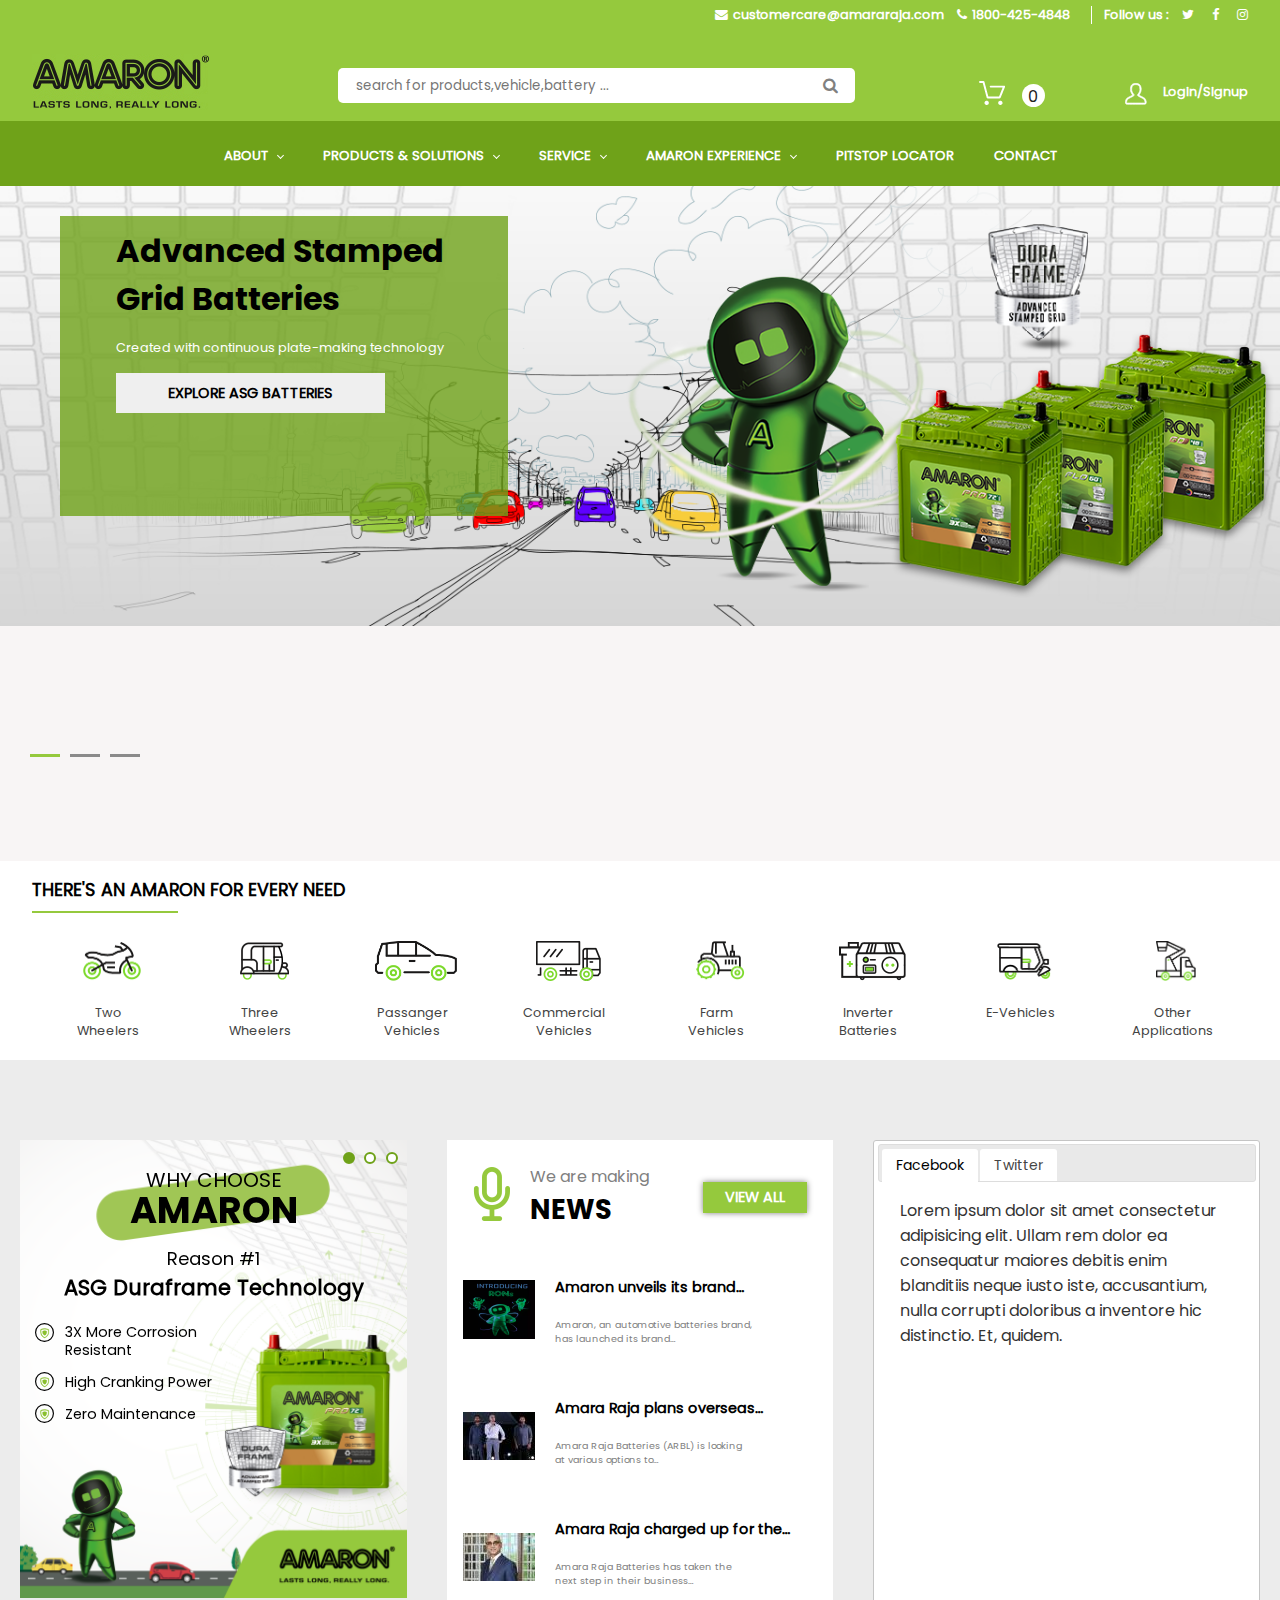
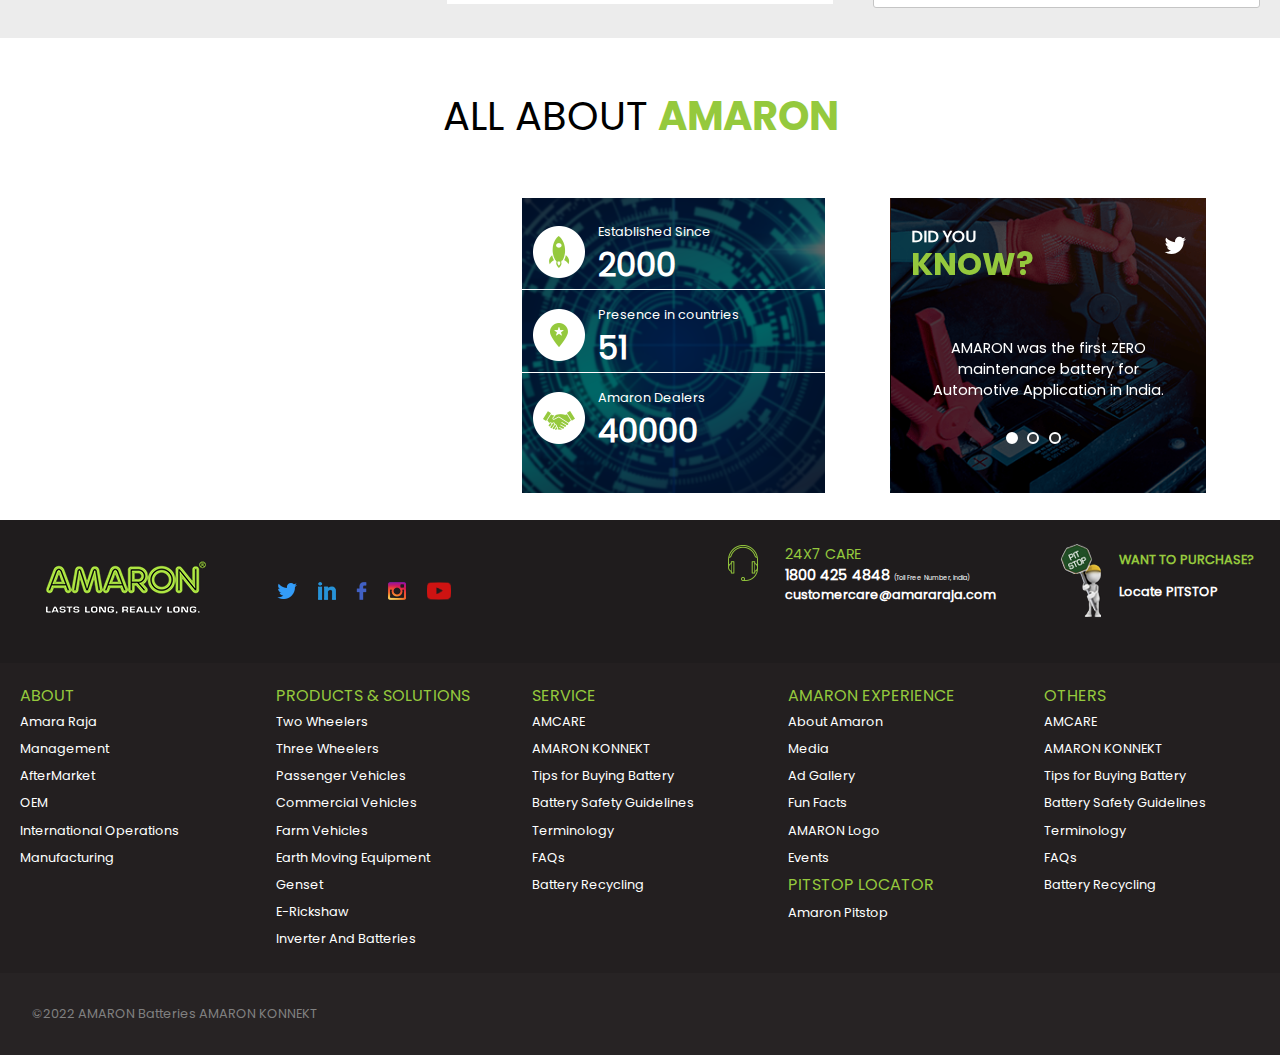
<file: index.html>
<!DOCTYPE html>
<html lang="en">

<head>
  <meta charset="UTF-8" />
  <meta name="viewport" content="width=device-width, initial-scale=1.0" />
  <title>Amaron | Home</title>
  <link rel="icon" type="image/x-icon" href="/images/favicon.ico" />
  <link rel="stylesheet" href="https://cdnjs.cloudflare.com/ajax/libs/font-awesome/4.7.0/css/font-awesome.css"
    integrity="sha512-5A8nwdMOWrSz20fDsjczgUidUBR8liPYU+WymTZP1lmY9G6Oc7HlZv156XqnsgNUzTyMefFTcsFH/tnJE/+xBg=="
    crossorigin="anonymous" referrerpolicy="no-referrer" />
  <link rel="stylesheet" href="./js/jquery-ui/jquery-ui.min.css">
  <link rel="stylesheet" href="./js/owl-carousel/assets/owl.carousel.min.css" />
  <link rel="stylesheet" href="./css/main.css" />
</head>

<body>
  <main>
    <!-- Header -->
    <section class="head-section">
      <header>
        <!-- tel & social -->
        <section class="header-icon m-none">
          <ul class="info r-float">
            <li>
              <i class="fa fa-envelope" aria-hidden="true"></i><a href="">customercare@amararaja.com</a>
            </li>
            <li class="tel-icon">
              <i class="fa fa-phone" aria-hidden="true"></i><a href="">1800-425-4848</a>
            </li>
            <li>Follow us :</li>
            <li><i class="fa fa-twitter" aria-hidden="true"></i></li>
            <li><i class="fa fa-facebook" aria-hidden="true"></i></li>
            <li><i class="fa fa-instagram" aria-hidden="true"></i></li>
          </ul>
        </section>
        <!-- Logo & Input -->
        <button class="fa fa-bars hamburger d-none m-show"></button>
        <section class="hamburger-menu d-none m-show">
          <button class="hamburger-close-btn">&Cross;</button>
          <section class="hamburger-login">
           <section class="hamburger-login-icon"> <img src="./images/user.png" alt=""></section>
            <section class="hamburger-login-text"><p>Hello, <span>Login/SignIn</span></p></section>
          </section>
          <section class="hamburger-accordian-container">
            <section id="ham-accordion">
              <h3 class="hamburger-text">ABOUT</h3>
              <div>
                <ul class="hamburger-accordion-list">
                  <li><a href="">Amara Raja</a></li>
                  <li><a href="">Management</a></li>
                  <li><a href="">AfterMarket</a></li>
                  <li><a href="">OEM</a></li>
                  <li><a href="">International Operations</a></li>
                  <li><a href="">Manufacturing</a></li>
                </ul>
              </div>
              <h3 class="hamburger-text">PRODUCTS & SOLUTIONS</h3>
              <div>
                <ul class="hamburger-accordion-list">
                  <li><a href="">Two Wheelers</a></li>
                    <li><a href="">Three Wheelers</a></li>
                    <li><a href="">Passenger Vehicles</a></li>
                    <li><a href="">Commercial Vehicles</a></li>
                    <li><a href="">Farm Vehicles</a></li>
                    <li><a href="">Earth Moving Equipment</a></li>
                    <li><a href="">Genset</a></li>
                    <li><a href="">E-Rickshaw</a></li>
                    <li><a href="">Inverter And Batteries</a></li>
                </ul>
              </div>
              <h3 class="hamburger-text">SERVICE</h3>
              <div>
                <ul class="hamburger-accordion-list">
                  <li><a href="">AMCARE</a></li>
                  <li><a href="">AMARON KONNEKT</a></li>
                  <li><a href="">Tips for Buying Battery</a></li>
                  <li><a href="">Battery Safety Guidelines</a></li>
                  <li><a href="">Terminology</a></li>
                  <li><a href="">FAQs</a></li>
                  <li><a href="">Battery Recycling</a></li>
                </ul>
              </div>
              <h3 class="hamburger-text">AMARON EXPERIENCE</h3>
              <div>
                <ul class="hamburger-accordion-list">
                  <li><a href="">About Amaron</a></li>
                  <li><a href="">Media</a></li>
                  <li><a href="">Ad Gallery</a></li>
                  <li><a href="">Fun Facts</a></li>
                  <li><a href="">AMARON Logo</a></li>
                  <li><a href="">Events</a></li>
                  <li><a href="">PITSTOP LOCATOR</a></li>
                  <li><a href="">Amaron Pitstop</a></li>
                </ul>
              </div>
              <h3 class="hamburger-text">PITSTOP LOCATOR</h3>
              <div>
                <ul class="hamburger-accordion-list">
                  <li><a href="">Amaron Pitstop</a></li>
                </ul>
              </div>
              <h3 class="hamburger-text">OTHERS</h3>
              <div>
                <ul class="hamburger-accordion-list">
                  <li><a href="">AMCARE</a></li>
                  <li><a href="">AMARON KONNEKT</a></li>
                  <li><a href="">Tips for Buying Battery</a></li>
                  <li><a href="">Battery Safety Guidelines</a></li>
                  <li><a href="">Terminology</a></li>
                  <li><a href="">FAQs</a></li>
                  <li><a href="">Battery Recycling</a></li>
                </ul>
              </div>
            </section>
          </section>
         
        </section>

        <section class="amaron-header clear-float">
          <img class="amron-image" src="./images/Amaron_Logo_0.jpg" alt="" />

          <section class="search-input m-none">
            <input class="amaron-input" type="text" placeholder="search for products,vehicle,battery ..." />
            <i class="fa fa-search"></i>
          </section>
          
          <!-- cart -->
          <section class="cart-content">
            <img class="cart" src="./images/cart.png" alt="" />
            <span class="cart-circle m-none">0</span>
          </section>
         

          <!-- login/signup -->
          <section class="login m-none">
            <img src="./images/user.png" alt="" />
            <a href="">Login/Signup</a>
          </section>
        </section>
         <!-- mobile-input -->
         <section class="search-input m-show d-none">
          <input class="amaron-input" type="text" placeholder="search for products,vehicle,battery ..." />
          <i class="fa fa-search"></i>
        </section>
        <!-- Nav -->
        <section class="navigation clear-float m-none">
          <ul class="underline-effect">
            <li class="drop-down">
              ABOUT <i class="arrow down"></i>
              <ul class="sub-menu">
                <li><a href="">Amara Raja</a></li>
                <li><a href="">Amara Raja Batteries Ltd</a></li>
                <li><a href="">Management</a></li>
                <li><a href="">AfterMarket</a></li>
                <li><a href="">OEM</a></li>
                <li><a href="">International Operations</a></li>
                <li><a href="">Manufacturing</a></li>
              </ul>
            </li>
            <li class="drop-down">
              PRODUCTS & SOLUTIONS <i class="arrow down"> </i>
              <ul class="sub-menu">
                <li><a href="">Two Wheelers</a></li>
                <li><a href="">Three Wheelers</a></li>
                <li><a href="">Passenger Vehicles</a></li>
                <li><a href="">Commercial Vehicles</a></li>
                <li><a href="">Farm Vehicles</a></li>
                <li><a href="">Earth Moving Equipment</a></li>
                <li><a href="">Genset</a></li>
                <li><a href="">Inverter And Batteries</a></li>
                <li><a href="">E-Rickshaw</a></li>
                <li><a href="">Choose Your Battery</a></li>
              </ul>
            </li>
            <li class="drop-down">
              SERVICE <i class="arrow down"></i>
              <ul class="sub-menu">
                <li><a href="">AMCARE</a></li>
                <li><a href="">AMARON KONNEKT</a></li>
                <li><a href="">Tips for Buying Battery</a></li>
                <li><a href="">Battery Safety Guidelines</a></li>
                <li><a href="">Terminology</a></li>
                <li><a href="">FAQs</a></li>
                <li><a href="">Battery Recycling</a></li>
              </ul>
            </li>
            <li class="drop-down">
              AMARON EXPERIENCE <i class="arrow down"></i>
              <ul class="sub-menu">
                <li><a href="">About Amaron</a></li>
                <li><a href="">Media</a></li>
                <li><a href="">Ad Gallery</a></li>
                <li><a href="">Fun Facts</a></li>
                <li><a href="">AMARON Logo</a></li>
                <li><a href="">Events</a></li>
                <li><a href="">Blogs</a></li>
              </ul>
            </li>
            <li>PITSTOP LOCATOR</li>
            <li><a href="./contact.html">CONTACT</a></li>
          </ul>
        </section>
      </header>
    </section>

    <!-- Banner-Carousel -->
    <section class="amaron-banner">
      <section class="owl-carousel amaron-carousel">
        <section class="banner-image-container">
          <p class="text-heading d-none m-show">Advanced Stamped Grid Batteries</p>
          <button class="banner-button d-none m-show">EXPLORE ASG BATTERIES</button>
          <img src="./images/1366x470pix_3_new_0.png" alt="" />
          <section class="banner-image-text-1 m-none">
            <section class="text-container">
              <p class="text-heading">Advanced Stamped Grid Batteries</p>
              <p class="text-sub">Created with continuous plate-making technology</p>
              <button class="banner-button">EXPLORE ASG BATTERIES</button>
            </section>
          </section>
        </section>
        <section class="banner-image-container">
          <p class="text-heading d-none m-show">Absorbed Glass Mat Batteries</p>
          <button class="banner-button d-none m-show">EXPLORE AGM BATTERIES</button>
          <img src="./images/1366x470pix_2_0.png" alt="" />
          <section class="banner-image-text-1 m-none">
            <section class="text-container">
              <p class="text-heading">Absorbed Glass Mat Batteries</p>
              <p class="text-sub">With advanced absorption-release technology</p>
              <button class="banner-button">EXPLORE AGM BATTERIES</button>
            </section>
          </section>
        </section>
        <section class="banner-image-container">
          <p class="text-heading d-none m-show">AMARON KONNEKT</p>
          <section class="app-store-img d-none m-show">
            <img src="./images/Google-play.png" alt="">
            <img src="./images/App_Store_0.png" alt="">
          </section>
          <img src="./images/New.png" alt="" />
          <section class="banner-image-text-1 m-none">
            <section class="text-container-1">
              <p class="text-heading">AMARON KONNEKT</p>
              <p class="text-sub-1">One APP that simplifies engagement with our customers</p>
            </section>
            <section class="text-container-2">
              <img class="qr-img" src="./images/Amaron-Konnekt_QR (003)_0.png" alt="">
              <section class="qr-text">
                <p class="text-sub-2">SCAN, DOWNLOAD &amp; REGISTER!
                </p>
                <p class="text-sub-2">
                  GET YOUR DIGITAL WARRANTY INSTANTLY
                </p>
              </section>
              <section class="app-store-img">
                <img src="./images/Google-play.png" alt="">
                <img src="./images/App_Store_0.png" alt="">
              </section>
            </section>
          </section>
        </section>
      </section>
    </section>
    <!-- Vehicles -->
    <section class="vehicle-icon-section">
      <p class="vehicle-icon-section-heading">THERE'S AN AMARON FOR EVERY NEED</p>
      <section class="vehicle-icon-section-container">
        <section class="vehicle-image">
          <img src="./images/Two-Wheeler.png" alt="">
          <p class="vehicle-text">Two Wheelers</p>
        </section>
        <section class="vehicle-image">
          <img src="./images/Three-Wheeler.png" alt="">
          <p class="vehicle-text">Three Wheelers</p>
        </section>
        <section class="vehicle-image">
          <img src="./images/Passanger-Veehicle.png" alt="">
          <p class="vehicle-text">Passanger Vehicles</p>
        </section>
        <section class="vehicle-image">
          <img src="./images/Commercial-Vehicle.png" alt="">
          <p class="vehicle-text">Commercial Vehicles</p>
        </section>
        <section class="vehicle-image">
          <img src="./images/Farm-Vehicle.png" alt="">
          <p class="vehicle-text">Farm Vehicles</p>
        </section>
        <section class="vehicle-image">
          <img src="./images/Invrtor-battery.png" alt="">
          <p class="vehicle-text">Inverter Batteries</p>
        </section>
        <section class="vehicle-image">
          <img src="./images/E-rikshaw.png" alt="">
          <p class="vehicle-text">E-Vehicles</p>
        </section>
        <section class="vehicle-image">
          <img src="./images/other-application.png" alt="">
          <p class="vehicle-text">Other Applications</p>
        </section>
      </section>
    </section>

    <!-- carousel , list and tabs -->
    <section class="multi-section">

      
      <!-- tab-pitStop -->
      <section class="section-tab-pitStop d-none m-show t-none">
        <section class="section-tab-pitStop-container">
          <p class="tab-pitStop-txt">WANT TO PURCHASE?</p>
          <button class="tab-pitStop-button">LOCATE PITSTOP</button>
        </section>
        <section class="tab-pitStop-img">
          <img src="./images/pitstop.png" alt="">
        </section>
      </section>
      <section class="multi-section-container">


        <!--why choose amaron carousel -->
        <section class="multi-section-container-child multi-section-container-child-mobile">
          <section class="owl-carousel multi-section-carousel">
            <section class="multi-section-image-text-container">
              <img src="./images/shield.png" alt="">
              <section class="multi-section-text-container">
                <p class="multi-section-text">WHY CHOOSE <span class="multi-section-text-bold">AMARON</span> </p>
                <p class="multi-section-text-1"><span class="reason">Reason #1</span><span class="reason-sub-text">ASG
                    Duraframe Technology</span></p>
                <ul class="multi-section-text-list">
                  <li><img src="./images/y-choose-amaron1.svg" alt=""><span>3X More Corrosion Resistant</span></li>
                  <li><img src="./images/y-choose-amaron1.svg" alt=""><span>High Cranking Power</span></li>
                  <li><img src="./images/y-choose-amaron1.svg" alt=""><span>Zero Maintenance</span></li>
                </ul>
              </section>
            </section>
            <section class="multi-section-image-text-container">
              <img src="./images/catlog.png" alt="">
              <section class="multi-section-text-container">
                <p class="multi-section-text">WHY CHOOSE <span class="multi-section-text-bold">AMARON</span> </p>
                <p class="multi-section-text-1"><span class="reason">Reason #2</span><span
                    class="reason-sub-text">High-Cranking Power</span></p>
                <ul class="multi-section-text-list">
                  <li><img src="./images/y-choose-amaron2.svg" alt=""><span>High performance</span></li>
                  <li><img src="./images/y-choose-amaron2.svg" alt=""><span>Longer sustained power in high cycle</span>
                  </li>
                  <li><img src="./images/y-choose-amaron2.svg" alt=""><span>World-class manufacturing & quality testing
                      procedures</span></li>
                </ul>
              </section>
            </section>
            <section class="multi-section-images-text-container">
              <img src="./images/catlog.png" alt="">
              <section class="multi-section-text-container">
                <p class="multi-section-text">WHY CHOOSE <span class="multi-section-text-bold">AMARON</span> </p>
                <p class="multi-section-text-1"><span class="reason">Reason #3</span><span
                    class="reason-sub-text">Zero-Maintenance</span></p>
                <ul class="multi-section-text-list">
                  <li><img src="./images/y-choose-amaron3.svg" alt=""><span>Improved safety, less corrosion</span></li>
                  <li><img src="./images/y-choose-amaron3.svg" alt=""><span>No top up required</span></li>
                  <li><img src="./images/y-choose-amaron3.svg" alt=""><span>72 months warranty</span></li>
                </ul>
              </section>
            </section>
          </section>
        </section>


        <!--news list -->
        <section class="multi-section-container-child">
          <section class="multi-section-list-container">
            <section class="multi-section-list-header">
              <section class="multi-section-list-icon">
                <img src="./images/icon-news.png" alt="">
              </section>
              <section class="multi-section-list-text-container">
                <p class="multi-section-list-header-text">We are making
                <p class="list-header-sub-text">NEWS</p>
                </p>
              </section>
              <a class="r-float list-anchor" href="">VIEW ALL</a>
            </section>
            <section class="list-icon-text-container">
              <section class="list-icon-text-child">
                <section class="list-icon">
                  <img src="./images/into.png" alt="">
                </section>
                <section class="list-text">
                  <p class="list-text-title">Amaron unveils its brand…</p>
                  <p class="list-text-sub-title">Amaron, an automotive batteries brand, has launched its brand…</p>
                </section>
              </section>
              <section class="list-icon-text-child">
                <section class="list-icon">
                  <img src="./images/example2.jpg" alt="">
                </section>
                <section class="list-text">
                  <p class="list-text-title">Amara Raja plans overseas…</p>
                  <p class="list-text-sub-title">Amara Raja Batteries (ARBL) is looking at various options to…</p>
                </section>
              </section>
              <section class="list-icon-text-child">
                <section class="list-icon">
                  <img src="./images/example.jpg" alt="">
                </section>
                <section class="list-text">
                  <p class="list-text-title">Amara Raja charged up for the…</p>
                  <p class="list-text-sub-title">Amara Raja Batteries has taken the next step in their business…</p>
                </section>
              </section>
            </section>
          </section>
        </section>


        <!--social media tabs -->
        <section class="multi-section-container-child m-child ">
          <section class="tabs-container" id="tabs">
            <ul class="tab-ul">
              <li><a href="#facebook">Facebook</a></li>
              <li><a href="#twitter">Twitter</a></li>
            </ul>
            <section id="facebook">
            <p>Lorem ipsum dolor sit amet consectetur adipisicing elit. Ullam rem dolor ea consequatur maiores debitis enim blanditiis neque iusto iste, accusantium, nulla corrupti doloribus a inventore hic distinctio. Et, quidem.</p>
            </section>
            <section id="twitter">
              <p>
                Tweets by @Amaron
              </p>
            </section>
          </section>
        </section>
      </section>
    </section>

    <!-- All About Amaron -->
    <section class="all-about-section">
      <p class="all-about-section-heading">ALL ABOUT <b>AMARON</b></p>
      <section class="all-about-multi-section">


        <!--iframe youtube section-->
        <section class="all-about-multi-section-yt-section">
          <section class="yt-section">
            <iframe src="https://www.youtube.com/embed/0GPWpco9U0g?autoplay=0&start=0&rel=0"
              allowfullscreen="allowfullscreen" height="310" width="260" frameborder="0"></iframe>
          </section>
        </section>



        <!--stats-section-->
        <section class="all-about-multi-section-child">
          <section class="stats-section">
            <img src="./images/bg-stats.png" alt="">
            <section class="stats-text-container">
              <section class="stats-text-container-list">
                <section class="stats-text-container-list-img"> <img src="./images/icon-start.png" alt=""> </section>
                <section class="stats-text-container-list-text">
                  <p>Established Since</p><span>2000</span>
                </section>
              </section>
              <section class="stats-text-container-list">
                <section class="stats-text-container-list-img"> <img src="./images/icon-pin.png" alt=""> </section>
                <section class="stats-text-container-list-text">
                  <p>Presence in countries</p><span>51</span>
                </section>
              </section>
              <section class="stats-text-container-list">
                <section class="stats-text-container-list-img"> <img src="./images/icon-dealer.png" alt=""> </section>
                <section class="stats-text-container-list-text">
                  <p>Amaron Dealers</p><span>40000</span>
                </section>
              </section>
            </section>
          </section>
        </section>



        <!--do you know section-->
        <section class="all-about-multi-section-child">
          <section class="owl-carousel did-you-know-section ">
            <section class="did-you-know-section-child">
              <img src="./images/bg-did-you-know_1.png" alt="">
              <section class="did-you-know-carousel-text-container">
                <section class="did-you-know-carousel-text-1">
                  <p>DID YOU</p>
                  <span>KNOW?</span>
                </section>
                <i class="fa fa-twitter carousel-twitter" aria-hidden="true"></i>
                <section class="did-you-know-carousel-text-2">
                  <p>AMARON was the first ZERO maintenance battery for Automotive Application in India.
                  </p>
                </section>
              </section>
            </section>
            <section class="did-you-know-section-child">
              <img src="./images/bg-did-you-know_1.png" alt="">
              <section class="did-you-know-carousel-text-container">
                <section class="did-you-know-carousel-text-1">
                  <p>DID YOU</p>
                  <span>KNOW?</span>
                </section>
                <i class="fa fa-twitter carousel-twitter" aria-hidden="true"></i>
                <section class="did-you-know-carousel-text-2">
                  <p>Every 3rd car in Singapore is powered by AMARON battery!
                  </p>
                </section>
              </section>
            </section>
            <section class="did-you-know-section-child">
              <img src="./images/bg-did-you-know_1.png" alt="">
              <section class="did-you-know-carousel-text-container">
                <section class="did-you-know-carousel-text-1">
                  <p>DID YOU</p>
                  <span>KNOW?</span>
                </section>
                <i class="fa fa-twitter carousel-twitter" aria-hidden="true"></i>
                <section class="did-you-know-carousel-text-2">
                  <p>AMARON pioneered VRLA batteries for motorcycle in India.
                  </p>
                </section>
              </section>
            </section>
          </section>
        </section>
      </section>
    </section>


    <!-- footer -->
    <footer>
      <section class="footer-icon-mobile-section d-none m-show">
        <section class="footer-icon-section-mobile-container d-none m-show"> 
          <section class="footer-amaron-mobile-image-container ">
            <img src="./images/amaron_footer.png" alt="">
          </section>
          <section class="footer-amaron-mobile-image-2-container">
            <img src="./images/amara-logo@2x.png" alt="">
          </section>
        </section>
      </section>
      <section class="footer-icon-section m-none">
        <section class="footer-icon-section-container">
          <section class="footer-icon-section-child-1">
            <section class="footer-amaron-image">
              <img src="./images/amaron_footer.png" alt="">
            </section>
            <section class="footer-social-icons">
              <img src="./images/twitter.png" alt="">
              <img src="./images/linkedin.png" alt="">
              <img src="./images/facebook.png" alt="">
              <img src="./images/insta.png" alt="">
              <img src="./images/Youtube-icon.png" alt="">
            </section>
          </section>
          <section class="footer-icon-section-child-2">
            <section class="customer-care-section-container">
              <section class="customer-care-section">
                <section class="customer-care-section-image-container">
                  <img src="./images/headphones.png" alt="">
                </section>
                <section class="customer-care-section-text-container">
                  <p class="care-text-1">24X7 CARE</p>
                  <p class="care-text-2"><b>1800 425 4848 </b><span>(Toll Free Number, India)</span></p>
                  <p class="care-text-3">customercare@amararaja.com</p>
                </section>
              </section>
            </section>
            <section class="pitStop-section">
              <section class="pitStop-container">
                <section class="pitStop-image">
                  <img src="./images/pitstop.png" alt="">
                </section>
                <section class="pitStop-text">
                  <p class="pitStop-text-1">WANT TO PURCHASE?</p>
                  <p class="pitStop-text-2">Locate PITSTOP</p>
                </section>
              </section>
            </section>
          </section>
        </section>
      </section>
      <section class="footer-mobile-social-section d-none m-show">
        <section class="follow-us">
          <p class="follow-us-text">Follow Us : </p>
          <section class="mobile-social-icon">
            <img src="./images/twitter.png" alt="">
            <img src="./images/linkedin.png" alt="">
            <img src="./images/facebook.png" alt="">
            <img src="./images/insta.png" alt="">
            <img src="./images/Youtube-icon.png" alt="">
          </section>
        </section>
        <section class="footer-mobile-table-section">
          <section class="footer-mobile-table-container">
            <section class="mobile-care">
              <img src="./images/headphones.png" alt="">
              <p>24X7 CARE</p>
            </section>
            <section class="mobile-toll-customer-conatiner">
              <section class="mobile-customer-toll-section">
                <section class="mobile-toll-text">
                    <b>1800 425 4848 </b>
                    <p>(Toll Free Number, India)</p>
                </section>
                <section class="mobile-customer-text">
                  <p>customercare@amararaja.com</p>
                </section>
              </section>
            </section>
          </section>
        </section>
      </section>
      <section class="footer-accordian-section d-none m-show">
        <section id="accordion">
          <h3 class="accordion-text">ABOUT</h3>
          <div>
            <ul class="footer-accordion-list">
              <li><a href="">Amara Raja</a></li>
              <li><a href="">Management</a></li>
              <li><a href="">AfterMarket</a></li>
              <li><a href="">OEM</a></li>
              <li><a href="">International Operations</a></li>
              <li><a href="">Manufacturing</a></li>
            </ul>
          </div>
          <h3 class="accordion-text">PRODUCTS & SOLUTIONS</h3>
          <div>
            <ul class="footer-accordion-list">
              <li><a href="">Two Wheelers</a></li>
                <li><a href="">Three Wheelers</a></li>
                <li><a href="">Passenger Vehicles</a></li>
                <li><a href="">Commercial Vehicles</a></li>
                <li><a href="">Farm Vehicles</a></li>
                <li><a href="">Earth Moving Equipment</a></li>
                <li><a href="">Genset</a></li>
                <li><a href="">E-Rickshaw</a></li>
                <li><a href="">Inverter And Batteries</a></li>
            </ul>
          </div>
          <h3 class="accordion-text">SERVICE</h3>
          <div>
            <ul class="footer-accordion-list">
              <li><a href="">AMCARE</a></li>
              <li><a href="">AMARON KONNEKT</a></li>
              <li><a href="">Tips for Buying Battery</a></li>
              <li><a href="">Battery Safety Guidelines</a></li>
              <li><a href="">Terminology</a></li>
              <li><a href="">FAQs</a></li>
              <li><a href="">Battery Recycling</a></li>
            </ul>
          </div>
          <h3 class="accordion-text">AMARON EXPERIENCE</h3>
          <div>
            <ul class="footer-accordion-list">
              <li><a href="">About Amaron</a></li>
              <li><a href="">Media</a></li>
              <li><a href="">Ad Gallery</a></li>
              <li><a href="">Fun Facts</a></li>
              <li><a href="">AMARON Logo</a></li>
              <li><a href="">Events</a></li>
              <li><a href="">PITSTOP LOCATOR</a></li>
              <li><a href="">Amaron Pitstop</a></li>
            </ul>
          </div>
          <h3 class="accordion-text">PITSTOP LOCATOR</h3>
          <div>
            <ul class="footer-accordion-list">
              <li><a href="">Amaron Pitstop</a></li>
            </ul>
          </div>
          <h3 class="accordion-text">OTHERS</h3>
          <div>
            <ul class="footer-accordion-list">
              <li><a href="">AMCARE</a></li>
              <li><a href="">AMARON KONNEKT</a></li>
              <li><a href="">Tips for Buying Battery</a></li>
              <li><a href="">Battery Safety Guidelines</a></li>
              <li><a href="">Terminology</a></li>
              <li><a href="">FAQs</a></li>
              <li><a href="">Battery Recycling</a></li>
            </ul>
          </div>
        </section>
      </section>
      <section class="footer-list-section m-none">
        <section class="footer-list-container">
          <section class="footer-list-child">
            <p class="footer-list-head">ABOUT</p>
            <ul class="footer-list-content">
              <li><a href="">Amara Raja</a></li>
              <li><a href="">Management</a></li>
              <li><a href="">AfterMarket</a></li>
              <li><a href="">OEM</a></li>
              <li><a href="">International Operations</a></li>
              <li><a href="">Manufacturing</a></li>
            </ul>
          </section>
          <section class="footer-list-child">
            <p class="footer-list-head">PRODUCTS & SOLUTIONS</p>
            <ul class="footer-list-content">
              <li><a href="">Two Wheelers</a></li>
                <li><a href="">Three Wheelers</a></li>
                <li><a href="">Passenger Vehicles</a></li>
                <li><a href="">Commercial Vehicles</a></li>
                <li><a href="">Farm Vehicles</a></li>
                <li><a href="">Earth Moving Equipment</a></li>
                <li><a href="">Genset</a></li>
                <li><a href="">E-Rickshaw</a></li>
                <li><a href="">Inverter And Batteries</a></li>
            </ul>
          </section>
          <section class="footer-list-child">
            <p class="footer-list-head">SERVICE</p>
            <ul class="footer-list-content">
              <li><a href="">AMCARE</a></li>
              <li><a href="">AMARON KONNEKT</a></li>
              <li><a href="">Tips for Buying Battery</a></li>
              <li><a href="">Battery Safety Guidelines</a></li>
              <li><a href="">Terminology</a></li>
              <li><a href="">FAQs</a></li>
              <li><a href="">Battery Recycling</a></li>
            </ul>
          </section>
          <section class="footer-list-child">
            <p class="footer-list-head">AMARON EXPERIENCE</p>
            <ul class="footer-list-content">
              <li><a href="">About Amaron</a></li>
                <li><a href="">Media</a></li>
                <li><a href="">Ad Gallery</a></li>
                <li><a href="">Fun Facts</a></li>
                <li><a href="">AMARON Logo</a></li>
                <li><a href="">Events</a></li>
                <li class="sub-list"><a href="">PITSTOP LOCATOR</a></li>
                <li><a href="">Amaron Pitstop</a></li>
            </ul>
          </section>
          <section class="footer-list-child">
            <p class="footer-list-head">OTHERS</p>
            <ul class="footer-list-content">
              <li><a href="">AMCARE</a></li>
              <li><a href="">AMARON KONNEKT</a></li>
              <li><a href="">Tips for Buying Battery</a></li>
              <li><a href="">Battery Safety Guidelines</a></li>
              <li><a href="">Terminology</a></li>
              <li><a href="">FAQs</a></li>
              <li><a href="">Battery Recycling</a></li>
            </ul>
          </section>
        </section>
      </section>
      <section class="footer-bottom">
        <p class="footer-bottom-text">©2022 AMARON Batteries AMARON KONNEKT</p>
      </section>
    </footer>
  </main>

  <script src="./js/jquery/jquery.min.js"></script>
  <script src="./js/owl-carousel/owl.carousel.min.js"></script>
  <script src="./js/jquery-ui/jquery-ui.min.js"></script>
  <script src="./js/main.js"></script>
</body>

</html>
</file>
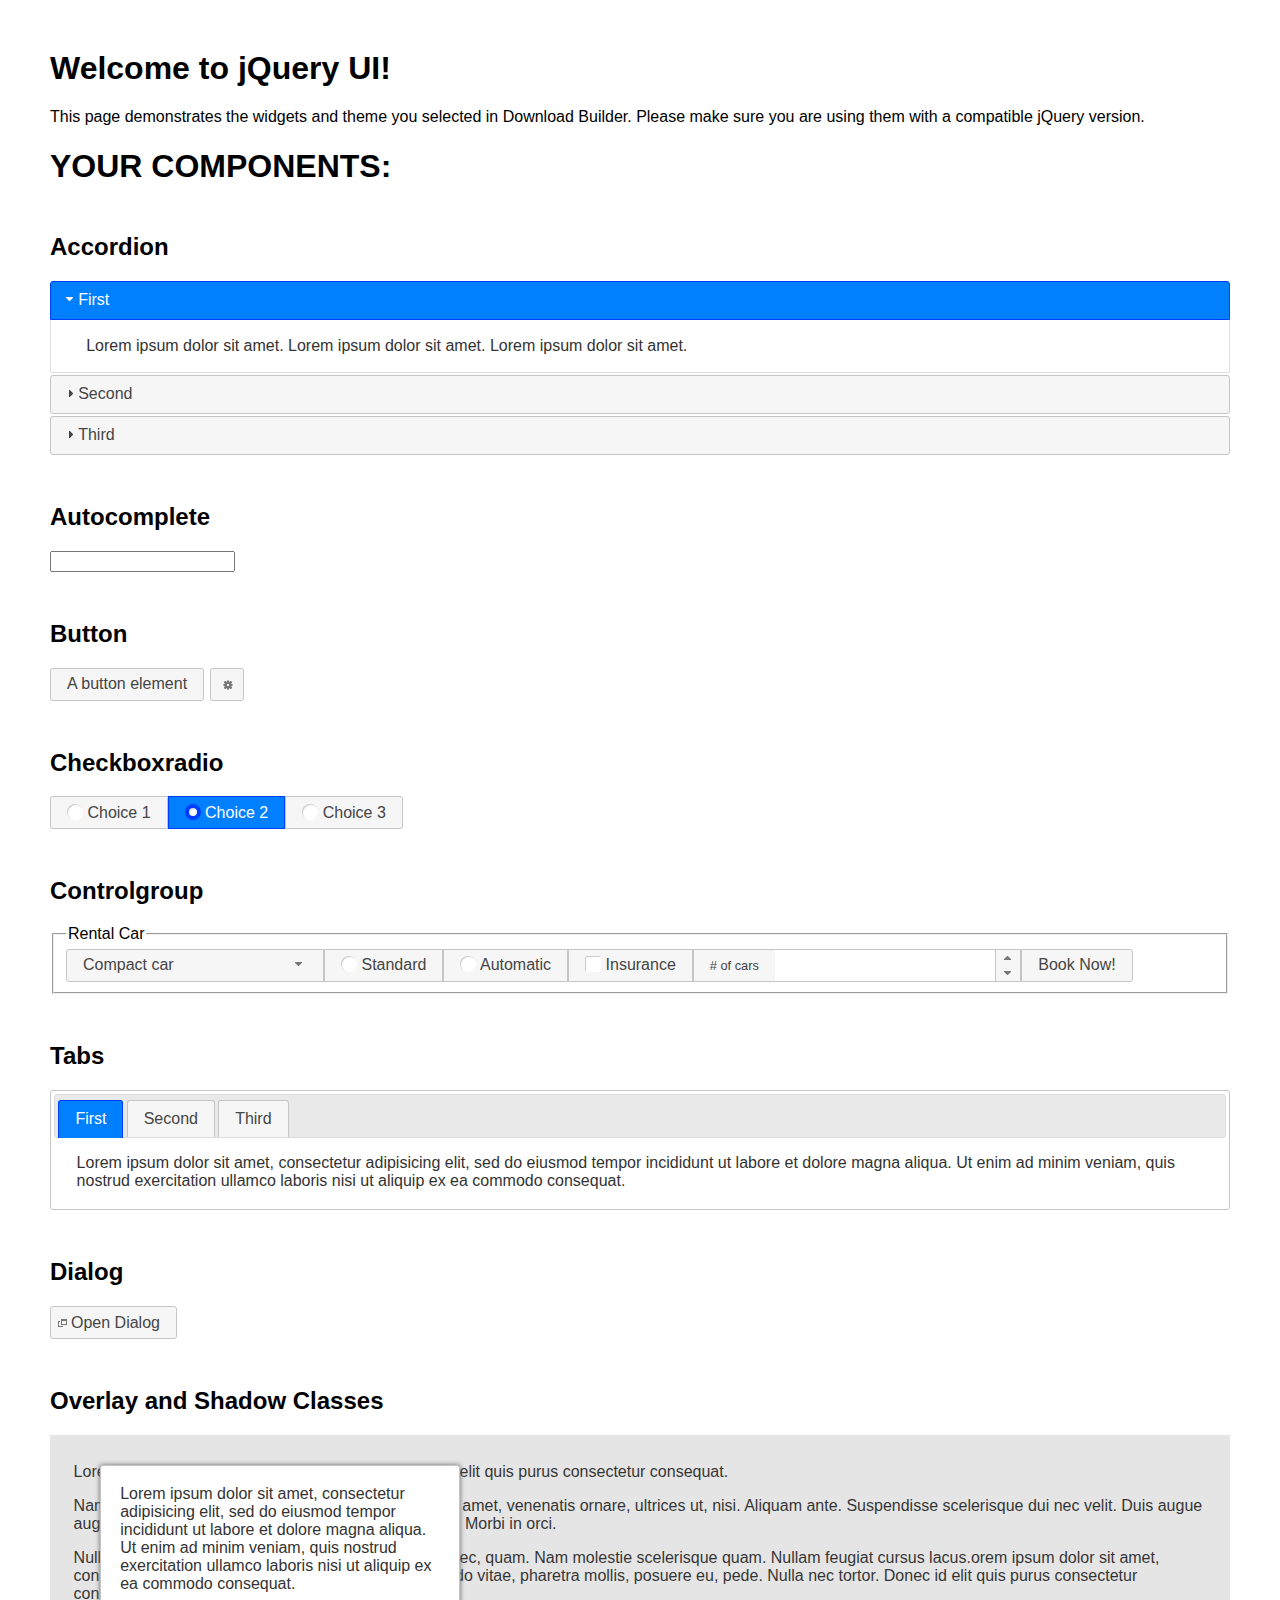
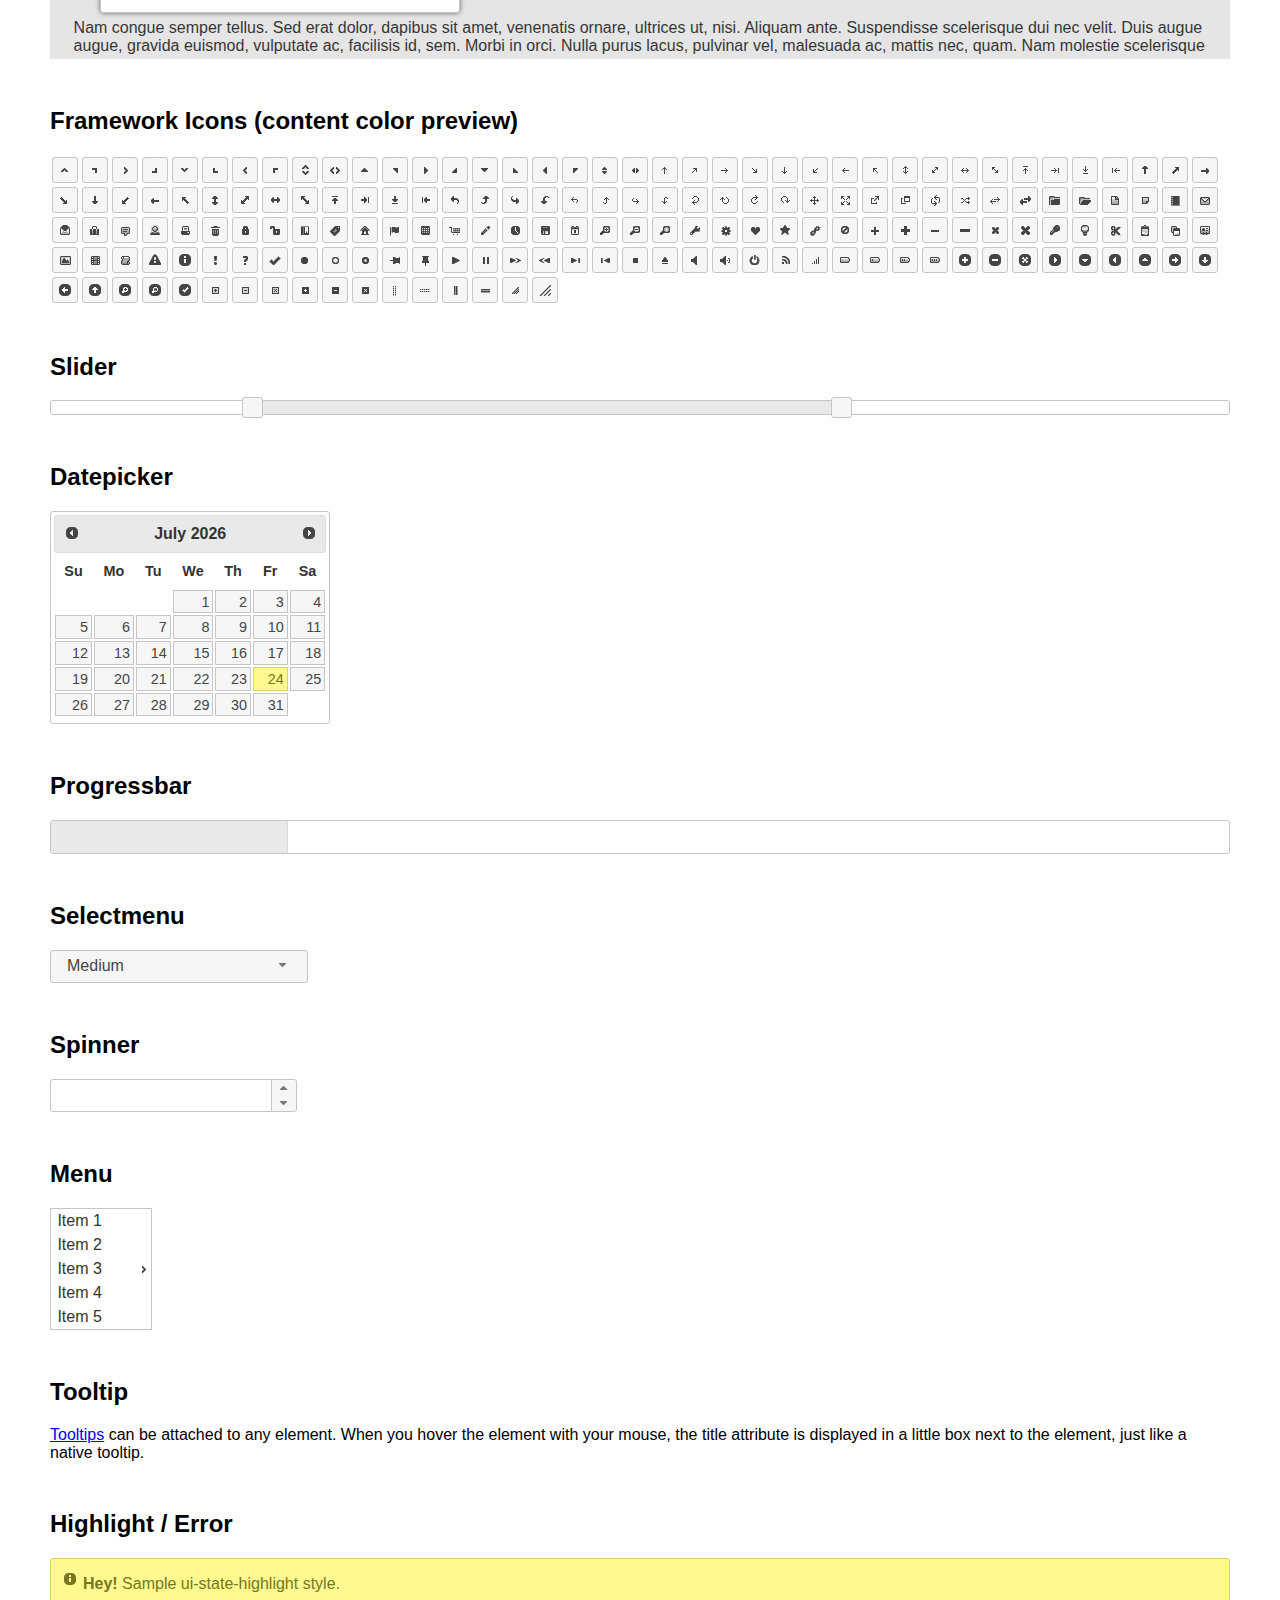
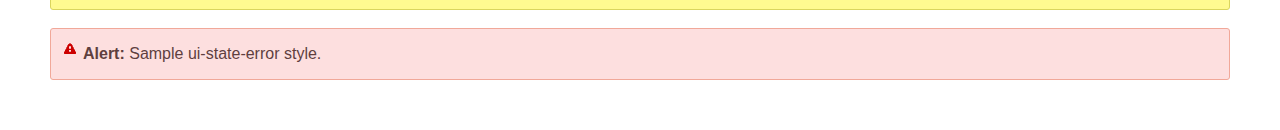
<file: js/jquery-ui/index.html>
<!doctype html>
<html lang="us">
<head>
	<meta charset="utf-8">
	<title>jQuery UI Example Page</title>
	<link href="jquery-ui.css" rel="stylesheet">
	<style>
	body{
		font-family: "Trebuchet MS", sans-serif;
		margin: 50px;
	}
	.demoHeaders {
		margin-top: 2em;
	}
	#dialog-link {
		padding: .4em 1em .4em 20px;
		text-decoration: none;
		position: relative;
	}
	#dialog-link span.ui-icon {
		margin: 0 5px 0 0;
		position: absolute;
		left: .2em;
		top: 50%;
		margin-top: -8px;
	}
	#icons {
		margin: 0;
		padding: 0;
	}
	#icons li {
		margin: 2px;
		position: relative;
		padding: 4px 0;
		cursor: pointer;
		float: left;
		list-style: none;
	}
	#icons span.ui-icon {
		float: left;
		margin: 0 4px;
	}
	.fakewindowcontain .ui-widget-overlay {
		position: absolute;
	}
	select {
		width: 200px;
	}
	</style>
</head>
<body>

<h1>Welcome to jQuery UI!</h1>

<div class="ui-widget">
	<p>This page demonstrates the widgets and theme you selected in Download Builder. Please make sure you are using them with a compatible jQuery version.</p>
</div>

<h1>YOUR COMPONENTS:</h1>

<!-- Accordion -->
<h2 class="demoHeaders">Accordion</h2>
<div id="accordion">
	<h3>First</h3>
	<div>Lorem ipsum dolor sit amet. Lorem ipsum dolor sit amet. Lorem ipsum dolor sit amet.</div>
	<h3>Second</h3>
	<div>Phasellus mattis tincidunt nibh.</div>
	<h3>Third</h3>
	<div>Nam dui erat, auctor a, dignissim quis.</div>
</div>

<!-- Autocomplete -->
<h2 class="demoHeaders">Autocomplete</h2>
<div>
	<input id="autocomplete" title="type &quot;a&quot;">
</div>

<!-- Button -->
<h2 class="demoHeaders">Button</h2>
<button id="button">A button element</button>
<button id="button-icon">An icon-only button</button>

<!-- Checkboxradio -->
<h2 class="demoHeaders">Checkboxradio</h2>
<form style="margin-top: 1em;">
	<div id="radioset">
		<input type="radio" id="radio1" name="radio"><label for="radio1">Choice 1</label>
		<input type="radio" id="radio2" name="radio" checked="checked"><label for="radio2">Choice 2</label>
		<input type="radio" id="radio3" name="radio"><label for="radio3">Choice 3</label>
	</div>
</form>

<!-- Controlgroup -->
<h2 class="demoHeaders">Controlgroup</h2>
<fieldset>
	<legend>Rental Car</legend>
	<div id="controlgroup">
		<select id="car-type">
			<option>Compact car</option>
			<option>Midsize car</option>
			<option>Full size car</option>
			<option>SUV</option>
			<option>Luxury</option>
			<option>Truck</option>
			<option>Van</option>
		</select>
		<label for="transmission-standard">Standard</label>
		<input type="radio" name="transmission" id="transmission-standard">
		<label for="transmission-automatic">Automatic</label>
		<input type="radio" name="transmission" id="transmission-automatic">
		<label for="insurance">Insurance</label>
		<input type="checkbox" name="insurance" id="insurance">
		<label for="horizontal-spinner" class="ui-controlgroup-label"># of cars</label>
		<input id="horizontal-spinner" class="ui-spinner-input">
		<button>Book Now!</button>
	</div>
</fieldset>

<!-- Tabs -->
<h2 class="demoHeaders">Tabs</h2>
<div id="tabs">
	<ul>
		<li><a href="#tabs-1">First</a></li>
		<li><a href="#tabs-2">Second</a></li>
		<li><a href="#tabs-3">Third</a></li>
	</ul>
	<div id="tabs-1">Lorem ipsum dolor sit amet, consectetur adipisicing elit, sed do eiusmod tempor incididunt ut labore et dolore magna aliqua. Ut enim ad minim veniam, quis nostrud exercitation ullamco laboris nisi ut aliquip ex ea commodo consequat.</div>
	<div id="tabs-2">Phasellus mattis tincidunt nibh. Cras orci urna, blandit id, pretium vel, aliquet ornare, felis. Maecenas scelerisque sem non nisl. Fusce sed lorem in enim dictum bibendum.</div>
	<div id="tabs-3">Nam dui erat, auctor a, dignissim quis, sollicitudin eu, felis. Pellentesque nisi urna, interdum eget, sagittis et, consequat vestibulum, lacus. Mauris porttitor ullamcorper augue.</div>
</div>

<h2 class="demoHeaders">Dialog</h2>
<p>
	<button id="dialog-link" class="ui-button ui-corner-all ui-widget">
		<span class="ui-icon ui-icon-newwin"></span>Open Dialog
	</button>
</p>

<h2 class="demoHeaders">Overlay and Shadow Classes</h2>
<div style="position: relative; width: 96%; height: 200px; padding:1% 2%; overflow:hidden;" class="fakewindowcontain">
	<p>Lorem ipsum dolor sit amet,  Nulla nec tortor. Donec id elit quis purus consectetur consequat. </p><p>Nam congue semper tellus. Sed erat dolor, dapibus sit amet, venenatis ornare, ultrices ut, nisi. Aliquam ante. Suspendisse scelerisque dui nec velit. Duis augue augue, gravida euismod, vulputate ac, facilisis id, sem. Morbi in orci. </p><p>Nulla purus lacus, pulvinar vel, malesuada ac, mattis nec, quam. Nam molestie scelerisque quam. Nullam feugiat cursus lacus.orem ipsum dolor sit amet, consectetur adipiscing elit. Donec libero risus, commodo vitae, pharetra mollis, posuere eu, pede. Nulla nec tortor. Donec id elit quis purus consectetur consequat. </p><p>Nam congue semper tellus. Sed erat dolor, dapibus sit amet, venenatis ornare, ultrices ut, nisi. Aliquam ante. Suspendisse scelerisque dui nec velit. Duis augue augue, gravida euismod, vulputate ac, facilisis id, sem. Morbi in orci. Nulla purus lacus, pulvinar vel, malesuada ac, mattis nec, quam. Nam molestie scelerisque quam. </p><p>Nullam feugiat cursus lacus.orem ipsum dolor sit amet, consectetur adipiscing elit. Donec libero risus, commodo vitae, pharetra mollis, posuere eu, pede. Nulla nec tortor. Donec id elit quis purus consectetur consequat. Nam congue semper tellus. Sed erat dolor, dapibus sit amet, venenatis ornare, ultrices ut, nisi. Aliquam ante. </p><p>Suspendisse scelerisque dui nec velit. Duis augue augue, gravida euismod, vulputate ac, facilisis id, sem. Morbi in orci. Nulla purus lacus, pulvinar vel, malesuada ac, mattis nec, quam. Nam molestie scelerisque quam. Nullam feugiat cursus lacus.orem ipsum dolor sit amet, consectetur adipiscing elit. Donec libero risus, commodo vitae, pharetra mollis, posuere eu, pede. Nulla nec tortor. Donec id elit quis purus consectetur consequat. Nam congue semper tellus. Sed erat dolor, dapibus sit amet, venenatis ornare, ultrices ut, nisi. </p>

	<!-- ui-dialog -->
	<div class="ui-widget-overlay ui-front"></div>
	<div style="position: absolute; width: 320px; left: 50px; top: 30px; padding: 1.2em" class="ui-widget ui-front ui-widget-content ui-corner-all ui-widget-shadow">
		Lorem ipsum dolor sit amet, consectetur adipisicing elit, sed do eiusmod tempor incididunt ut labore et dolore magna aliqua. Ut enim ad minim veniam, quis nostrud exercitation ullamco laboris nisi ut aliquip ex ea commodo consequat.
	</div>

</div>

<!-- ui-dialog -->
<div id="dialog" title="Dialog Title">
	<p>Lorem ipsum dolor sit amet, consectetur adipisicing elit, sed do eiusmod tempor incididunt ut labore et dolore magna aliqua. Ut enim ad minim veniam, quis nostrud exercitation ullamco laboris nisi ut aliquip ex ea commodo consequat.</p>
</div>


<h2 class="demoHeaders">Framework Icons (content color preview)</h2>
<ul id="icons" class="ui-widget ui-helper-clearfix">
	<li class="ui-state-default ui-corner-all" title=".ui-icon-caret-1-n"><span class="ui-icon ui-icon-caret-1-n"></span></li>
	<li class="ui-state-default ui-corner-all" title=".ui-icon-caret-1-ne"><span class="ui-icon ui-icon-caret-1-ne"></span></li>
	<li class="ui-state-default ui-corner-all" title=".ui-icon-caret-1-e"><span class="ui-icon ui-icon-caret-1-e"></span></li>
	<li class="ui-state-default ui-corner-all" title=".ui-icon-caret-1-se"><span class="ui-icon ui-icon-caret-1-se"></span></li>
	<li class="ui-state-default ui-corner-all" title=".ui-icon-caret-1-s"><span class="ui-icon ui-icon-caret-1-s"></span></li>
	<li class="ui-state-default ui-corner-all" title=".ui-icon-caret-1-sw"><span class="ui-icon ui-icon-caret-1-sw"></span></li>
	<li class="ui-state-default ui-corner-all" title=".ui-icon-caret-1-w"><span class="ui-icon ui-icon-caret-1-w"></span></li>
	<li class="ui-state-default ui-corner-all" title=".ui-icon-caret-1-nw"><span class="ui-icon ui-icon-caret-1-nw"></span></li>
	<li class="ui-state-default ui-corner-all" title=".ui-icon-caret-2-n-s"><span class="ui-icon ui-icon-caret-2-n-s"></span></li>
	<li class="ui-state-default ui-corner-all" title=".ui-icon-caret-2-e-w"><span class="ui-icon ui-icon-caret-2-e-w"></span></li>
	<li class="ui-state-default ui-corner-all" title=".ui-icon-triangle-1-n"><span class="ui-icon ui-icon-triangle-1-n"></span></li>
	<li class="ui-state-default ui-corner-all" title=".ui-icon-triangle-1-ne"><span class="ui-icon ui-icon-triangle-1-ne"></span></li>
	<li class="ui-state-default ui-corner-all" title=".ui-icon-triangle-1-e"><span class="ui-icon ui-icon-triangle-1-e"></span></li>
	<li class="ui-state-default ui-corner-all" title=".ui-icon-triangle-1-se"><span class="ui-icon ui-icon-triangle-1-se"></span></li>
	<li class="ui-state-default ui-corner-all" title=".ui-icon-triangle-1-s"><span class="ui-icon ui-icon-triangle-1-s"></span></li>
	<li class="ui-state-default ui-corner-all" title=".ui-icon-triangle-1-sw"><span class="ui-icon ui-icon-triangle-1-sw"></span></li>
	<li class="ui-state-default ui-corner-all" title=".ui-icon-triangle-1-w"><span class="ui-icon ui-icon-triangle-1-w"></span></li>
	<li class="ui-state-default ui-corner-all" title=".ui-icon-triangle-1-nw"><span class="ui-icon ui-icon-triangle-1-nw"></span></li>
	<li class="ui-state-default ui-corner-all" title=".ui-icon-triangle-2-n-s"><span class="ui-icon ui-icon-triangle-2-n-s"></span></li>
	<li class="ui-state-default ui-corner-all" title=".ui-icon-triangle-2-e-w"><span class="ui-icon ui-icon-triangle-2-e-w"></span></li>
	<li class="ui-state-default ui-corner-all" title=".ui-icon-arrow-1-n"><span class="ui-icon ui-icon-arrow-1-n"></span></li>
	<li class="ui-state-default ui-corner-all" title=".ui-icon-arrow-1-ne"><span class="ui-icon ui-icon-arrow-1-ne"></span></li>
	<li class="ui-state-default ui-corner-all" title=".ui-icon-arrow-1-e"><span class="ui-icon ui-icon-arrow-1-e"></span></li>
	<li class="ui-state-default ui-corner-all" title=".ui-icon-arrow-1-se"><span class="ui-icon ui-icon-arrow-1-se"></span></li>
	<li class="ui-state-default ui-corner-all" title=".ui-icon-arrow-1-s"><span class="ui-icon ui-icon-arrow-1-s"></span></li>
	<li class="ui-state-default ui-corner-all" title=".ui-icon-arrow-1-sw"><span class="ui-icon ui-icon-arrow-1-sw"></span></li>
	<li class="ui-state-default ui-corner-all" title=".ui-icon-arrow-1-w"><span class="ui-icon ui-icon-arrow-1-w"></span></li>
	<li class="ui-state-default ui-corner-all" title=".ui-icon-arrow-1-nw"><span class="ui-icon ui-icon-arrow-1-nw"></span></li>
	<li class="ui-state-default ui-corner-all" title=".ui-icon-arrow-2-n-s"><span class="ui-icon ui-icon-arrow-2-n-s"></span></li>
	<li class="ui-state-default ui-corner-all" title=".ui-icon-arrow-2-ne-sw"><span class="ui-icon ui-icon-arrow-2-ne-sw"></span></li>
	<li class="ui-state-default ui-corner-all" title=".ui-icon-arrow-2-e-w"><span class="ui-icon ui-icon-arrow-2-e-w"></span></li>
	<li class="ui-state-default ui-corner-all" title=".ui-icon-arrow-2-se-nw"><span class="ui-icon ui-icon-arrow-2-se-nw"></span></li>
	<li class="ui-state-default ui-corner-all" title=".ui-icon-arrowstop-1-n"><span class="ui-icon ui-icon-arrowstop-1-n"></span></li>
	<li class="ui-state-default ui-corner-all" title=".ui-icon-arrowstop-1-e"><span class="ui-icon ui-icon-arrowstop-1-e"></span></li>
	<li class="ui-state-default ui-corner-all" title=".ui-icon-arrowstop-1-s"><span class="ui-icon ui-icon-arrowstop-1-s"></span></li>
	<li class="ui-state-default ui-corner-all" title=".ui-icon-arrowstop-1-w"><span class="ui-icon ui-icon-arrowstop-1-w"></span></li>
	<li class="ui-state-default ui-corner-all" title=".ui-icon-arrowthick-1-n"><span class="ui-icon ui-icon-arrowthick-1-n"></span></li>
	<li class="ui-state-default ui-corner-all" title=".ui-icon-arrowthick-1-ne"><span class="ui-icon ui-icon-arrowthick-1-ne"></span></li>
	<li class="ui-state-default ui-corner-all" title=".ui-icon-arrowthick-1-e"><span class="ui-icon ui-icon-arrowthick-1-e"></span></li>
	<li class="ui-state-default ui-corner-all" title=".ui-icon-arrowthick-1-se"><span class="ui-icon ui-icon-arrowthick-1-se"></span></li>
	<li class="ui-state-default ui-corner-all" title=".ui-icon-arrowthick-1-s"><span class="ui-icon ui-icon-arrowthick-1-s"></span></li>
	<li class="ui-state-default ui-corner-all" title=".ui-icon-arrowthick-1-sw"><span class="ui-icon ui-icon-arrowthick-1-sw"></span></li>
	<li class="ui-state-default ui-corner-all" title=".ui-icon-arrowthick-1-w"><span class="ui-icon ui-icon-arrowthick-1-w"></span></li>
	<li class="ui-state-default ui-corner-all" title=".ui-icon-arrowthick-1-nw"><span class="ui-icon ui-icon-arrowthick-1-nw"></span></li>
	<li class="ui-state-default ui-corner-all" title=".ui-icon-arrowthick-2-n-s"><span class="ui-icon ui-icon-arrowthick-2-n-s"></span></li>
	<li class="ui-state-default ui-corner-all" title=".ui-icon-arrowthick-2-ne-sw"><span class="ui-icon ui-icon-arrowthick-2-ne-sw"></span></li>
	<li class="ui-state-default ui-corner-all" title=".ui-icon-arrowthick-2-e-w"><span class="ui-icon ui-icon-arrowthick-2-e-w"></span></li>
	<li class="ui-state-default ui-corner-all" title=".ui-icon-arrowthick-2-se-nw"><span class="ui-icon ui-icon-arrowthick-2-se-nw"></span></li>
	<li class="ui-state-default ui-corner-all" title=".ui-icon-arrowthickstop-1-n"><span class="ui-icon ui-icon-arrowthickstop-1-n"></span></li>
	<li class="ui-state-default ui-corner-all" title=".ui-icon-arrowthickstop-1-e"><span class="ui-icon ui-icon-arrowthickstop-1-e"></span></li>
	<li class="ui-state-default ui-corner-all" title=".ui-icon-arrowthickstop-1-s"><span class="ui-icon ui-icon-arrowthickstop-1-s"></span></li>
	<li class="ui-state-default ui-corner-all" title=".ui-icon-arrowthickstop-1-w"><span class="ui-icon ui-icon-arrowthickstop-1-w"></span></li>
	<li class="ui-state-default ui-corner-all" title=".ui-icon-arrowreturnthick-1-w"><span class="ui-icon ui-icon-arrowreturnthick-1-w"></span></li>
	<li class="ui-state-default ui-corner-all" title=".ui-icon-arrowreturnthick-1-n"><span class="ui-icon ui-icon-arrowreturnthick-1-n"></span></li>
	<li class="ui-state-default ui-corner-all" title=".ui-icon-arrowreturnthick-1-e"><span class="ui-icon ui-icon-arrowreturnthick-1-e"></span></li>
	<li class="ui-state-default ui-corner-all" title=".ui-icon-arrowreturnthick-1-s"><span class="ui-icon ui-icon-arrowreturnthick-1-s"></span></li>
	<li class="ui-state-default ui-corner-all" title=".ui-icon-arrowreturn-1-w"><span class="ui-icon ui-icon-arrowreturn-1-w"></span></li>
	<li class="ui-state-default ui-corner-all" title=".ui-icon-arrowreturn-1-n"><span class="ui-icon ui-icon-arrowreturn-1-n"></span></li>
	<li class="ui-state-default ui-corner-all" title=".ui-icon-arrowreturn-1-e"><span class="ui-icon ui-icon-arrowreturn-1-e"></span></li>
	<li class="ui-state-default ui-corner-all" title=".ui-icon-arrowreturn-1-s"><span class="ui-icon ui-icon-arrowreturn-1-s"></span></li>
	<li class="ui-state-default ui-corner-all" title=".ui-icon-arrowrefresh-1-w"><span class="ui-icon ui-icon-arrowrefresh-1-w"></span></li>
	<li class="ui-state-default ui-corner-all" title=".ui-icon-arrowrefresh-1-n"><span class="ui-icon ui-icon-arrowrefresh-1-n"></span></li>
	<li class="ui-state-default ui-corner-all" title=".ui-icon-arrowrefresh-1-e"><span class="ui-icon ui-icon-arrowrefresh-1-e"></span></li>
	<li class="ui-state-default ui-corner-all" title=".ui-icon-arrowrefresh-1-s"><span class="ui-icon ui-icon-arrowrefresh-1-s"></span></li>
	<li class="ui-state-default ui-corner-all" title=".ui-icon-arrow-4"><span class="ui-icon ui-icon-arrow-4"></span></li>
	<li class="ui-state-default ui-corner-all" title=".ui-icon-arrow-4-diag"><span class="ui-icon ui-icon-arrow-4-diag"></span></li>
	<li class="ui-state-default ui-corner-all" title=".ui-icon-extlink"><span class="ui-icon ui-icon-extlink"></span></li>
	<li class="ui-state-default ui-corner-all" title=".ui-icon-newwin"><span class="ui-icon ui-icon-newwin"></span></li>
	<li class="ui-state-default ui-corner-all" title=".ui-icon-refresh"><span class="ui-icon ui-icon-refresh"></span></li>
	<li class="ui-state-default ui-corner-all" title=".ui-icon-shuffle"><span class="ui-icon ui-icon-shuffle"></span></li>
	<li class="ui-state-default ui-corner-all" title=".ui-icon-transfer-e-w"><span class="ui-icon ui-icon-transfer-e-w"></span></li>
	<li class="ui-state-default ui-corner-all" title=".ui-icon-transferthick-e-w"><span class="ui-icon ui-icon-transferthick-e-w"></span></li>
	<li class="ui-state-default ui-corner-all" title=".ui-icon-folder-collapsed"><span class="ui-icon ui-icon-folder-collapsed"></span></li>
	<li class="ui-state-default ui-corner-all" title=".ui-icon-folder-open"><span class="ui-icon ui-icon-folder-open"></span></li>
	<li class="ui-state-default ui-corner-all" title=".ui-icon-document"><span class="ui-icon ui-icon-document"></span></li>
	<li class="ui-state-default ui-corner-all" title=".ui-icon-document-b"><span class="ui-icon ui-icon-document-b"></span></li>
	<li class="ui-state-default ui-corner-all" title=".ui-icon-note"><span class="ui-icon ui-icon-note"></span></li>
	<li class="ui-state-default ui-corner-all" title=".ui-icon-mail-closed"><span class="ui-icon ui-icon-mail-closed"></span></li>
	<li class="ui-state-default ui-corner-all" title=".ui-icon-mail-open"><span class="ui-icon ui-icon-mail-open"></span></li>
	<li class="ui-state-default ui-corner-all" title=".ui-icon-suitcase"><span class="ui-icon ui-icon-suitcase"></span></li>
	<li class="ui-state-default ui-corner-all" title=".ui-icon-comment"><span class="ui-icon ui-icon-comment"></span></li>
	<li class="ui-state-default ui-corner-all" title=".ui-icon-person"><span class="ui-icon ui-icon-person"></span></li>
	<li class="ui-state-default ui-corner-all" title=".ui-icon-print"><span class="ui-icon ui-icon-print"></span></li>
	<li class="ui-state-default ui-corner-all" title=".ui-icon-trash"><span class="ui-icon ui-icon-trash"></span></li>
	<li class="ui-state-default ui-corner-all" title=".ui-icon-locked"><span class="ui-icon ui-icon-locked"></span></li>
	<li class="ui-state-default ui-corner-all" title=".ui-icon-unlocked"><span class="ui-icon ui-icon-unlocked"></span></li>
	<li class="ui-state-default ui-corner-all" title=".ui-icon-bookmark"><span class="ui-icon ui-icon-bookmark"></span></li>
	<li class="ui-state-default ui-corner-all" title=".ui-icon-tag"><span class="ui-icon ui-icon-tag"></span></li>
	<li class="ui-state-default ui-corner-all" title=".ui-icon-home"><span class="ui-icon ui-icon-home"></span></li>
	<li class="ui-state-default ui-corner-all" title=".ui-icon-flag"><span class="ui-icon ui-icon-flag"></span></li>
	<li class="ui-state-default ui-corner-all" title=".ui-icon-calculator"><span class="ui-icon ui-icon-calculator"></span></li>
	<li class="ui-state-default ui-corner-all" title=".ui-icon-cart"><span class="ui-icon ui-icon-cart"></span></li>
	<li class="ui-state-default ui-corner-all" title=".ui-icon-pencil"><span class="ui-icon ui-icon-pencil"></span></li>
	<li class="ui-state-default ui-corner-all" title=".ui-icon-clock"><span class="ui-icon ui-icon-clock"></span></li>
	<li class="ui-state-default ui-corner-all" title=".ui-icon-disk"><span class="ui-icon ui-icon-disk"></span></li>
	<li class="ui-state-default ui-corner-all" title=".ui-icon-calendar"><span class="ui-icon ui-icon-calendar"></span></li>
	<li class="ui-state-default ui-corner-all" title=".ui-icon-zoomin"><span class="ui-icon ui-icon-zoomin"></span></li>
	<li class="ui-state-default ui-corner-all" title=".ui-icon-zoomout"><span class="ui-icon ui-icon-zoomout"></span></li>
	<li class="ui-state-default ui-corner-all" title=".ui-icon-search"><span class="ui-icon ui-icon-search"></span></li>
	<li class="ui-state-default ui-corner-all" title=".ui-icon-wrench"><span class="ui-icon ui-icon-wrench"></span></li>
	<li class="ui-state-default ui-corner-all" title=".ui-icon-gear"><span class="ui-icon ui-icon-gear"></span></li>
	<li class="ui-state-default ui-corner-all" title=".ui-icon-heart"><span class="ui-icon ui-icon-heart"></span></li>
	<li class="ui-state-default ui-corner-all" title=".ui-icon-star"><span class="ui-icon ui-icon-star"></span></li>
	<li class="ui-state-default ui-corner-all" title=".ui-icon-link"><span class="ui-icon ui-icon-link"></span></li>
	<li class="ui-state-default ui-corner-all" title=".ui-icon-cancel"><span class="ui-icon ui-icon-cancel"></span></li>
	<li class="ui-state-default ui-corner-all" title=".ui-icon-plus"><span class="ui-icon ui-icon-plus"></span></li>
	<li class="ui-state-default ui-corner-all" title=".ui-icon-plusthick"><span class="ui-icon ui-icon-plusthick"></span></li>
	<li class="ui-state-default ui-corner-all" title=".ui-icon-minus"><span class="ui-icon ui-icon-minus"></span></li>
	<li class="ui-state-default ui-corner-all" title=".ui-icon-minusthick"><span class="ui-icon ui-icon-minusthick"></span></li>
	<li class="ui-state-default ui-corner-all" title=".ui-icon-close"><span class="ui-icon ui-icon-close"></span></li>
	<li class="ui-state-default ui-corner-all" title=".ui-icon-closethick"><span class="ui-icon ui-icon-closethick"></span></li>
	<li class="ui-state-default ui-corner-all" title=".ui-icon-key"><span class="ui-icon ui-icon-key"></span></li>
	<li class="ui-state-default ui-corner-all" title=".ui-icon-lightbulb"><span class="ui-icon ui-icon-lightbulb"></span></li>
	<li class="ui-state-default ui-corner-all" title=".ui-icon-scissors"><span class="ui-icon ui-icon-scissors"></span></li>
	<li class="ui-state-default ui-corner-all" title=".ui-icon-clipboard"><span class="ui-icon ui-icon-clipboard"></span></li>
	<li class="ui-state-default ui-corner-all" title=".ui-icon-copy"><span class="ui-icon ui-icon-copy"></span></li>
	<li class="ui-state-default ui-corner-all" title=".ui-icon-contact"><span class="ui-icon ui-icon-contact"></span></li>
	<li class="ui-state-default ui-corner-all" title=".ui-icon-image"><span class="ui-icon ui-icon-image"></span></li>
	<li class="ui-state-default ui-corner-all" title=".ui-icon-video"><span class="ui-icon ui-icon-video"></span></li>
	<li class="ui-state-default ui-corner-all" title=".ui-icon-script"><span class="ui-icon ui-icon-script"></span></li>
	<li class="ui-state-default ui-corner-all" title=".ui-icon-alert"><span class="ui-icon ui-icon-alert"></span></li>
	<li class="ui-state-default ui-corner-all" title=".ui-icon-info"><span class="ui-icon ui-icon-info"></span></li>
	<li class="ui-state-default ui-corner-all" title=".ui-icon-notice"><span class="ui-icon ui-icon-notice"></span></li>
	<li class="ui-state-default ui-corner-all" title=".ui-icon-help"><span class="ui-icon ui-icon-help"></span></li>
	<li class="ui-state-default ui-corner-all" title=".ui-icon-check"><span class="ui-icon ui-icon-check"></span></li>
	<li class="ui-state-default ui-corner-all" title=".ui-icon-bullet"><span class="ui-icon ui-icon-bullet"></span></li>
	<li class="ui-state-default ui-corner-all" title=".ui-icon-radio-off"><span class="ui-icon ui-icon-radio-off"></span></li>
	<li class="ui-state-default ui-corner-all" title=".ui-icon-radio-on"><span class="ui-icon ui-icon-radio-on"></span></li>
	<li class="ui-state-default ui-corner-all" title=".ui-icon-pin-w"><span class="ui-icon ui-icon-pin-w"></span></li>
	<li class="ui-state-default ui-corner-all" title=".ui-icon-pin-s"><span class="ui-icon ui-icon-pin-s"></span></li>
	<li class="ui-state-default ui-corner-all" title=".ui-icon-play"><span class="ui-icon ui-icon-play"></span></li>
	<li class="ui-state-default ui-corner-all" title=".ui-icon-pause"><span class="ui-icon ui-icon-pause"></span></li>
	<li class="ui-state-default ui-corner-all" title=".ui-icon-seek-next"><span class="ui-icon ui-icon-seek-next"></span></li>
	<li class="ui-state-default ui-corner-all" title=".ui-icon-seek-prev"><span class="ui-icon ui-icon-seek-prev"></span></li>
	<li class="ui-state-default ui-corner-all" title=".ui-icon-seek-end"><span class="ui-icon ui-icon-seek-end"></span></li>
	<li class="ui-state-default ui-corner-all" title=".ui-icon-seek-first"><span class="ui-icon ui-icon-seek-first"></span></li>
	<li class="ui-state-default ui-corner-all" title=".ui-icon-stop"><span class="ui-icon ui-icon-stop"></span></li>
	<li class="ui-state-default ui-corner-all" title=".ui-icon-eject"><span class="ui-icon ui-icon-eject"></span></li>
	<li class="ui-state-default ui-corner-all" title=".ui-icon-volume-off"><span class="ui-icon ui-icon-volume-off"></span></li>
	<li class="ui-state-default ui-corner-all" title=".ui-icon-volume-on"><span class="ui-icon ui-icon-volume-on"></span></li>
	<li class="ui-state-default ui-corner-all" title=".ui-icon-power"><span class="ui-icon ui-icon-power"></span></li>
	<li class="ui-state-default ui-corner-all" title=".ui-icon-signal-diag"><span class="ui-icon ui-icon-signal-diag"></span></li>
	<li class="ui-state-default ui-corner-all" title=".ui-icon-signal"><span class="ui-icon ui-icon-signal"></span></li>
	<li class="ui-state-default ui-corner-all" title=".ui-icon-battery-0"><span class="ui-icon ui-icon-battery-0"></span></li>
	<li class="ui-state-default ui-corner-all" title=".ui-icon-battery-1"><span class="ui-icon ui-icon-battery-1"></span></li>
	<li class="ui-state-default ui-corner-all" title=".ui-icon-battery-2"><span class="ui-icon ui-icon-battery-2"></span></li>
	<li class="ui-state-default ui-corner-all" title=".ui-icon-battery-3"><span class="ui-icon ui-icon-battery-3"></span></li>
	<li class="ui-state-default ui-corner-all" title=".ui-icon-circle-plus"><span class="ui-icon ui-icon-circle-plus"></span></li>
	<li class="ui-state-default ui-corner-all" title=".ui-icon-circle-minus"><span class="ui-icon ui-icon-circle-minus"></span></li>
	<li class="ui-state-default ui-corner-all" title=".ui-icon-circle-close"><span class="ui-icon ui-icon-circle-close"></span></li>
	<li class="ui-state-default ui-corner-all" title=".ui-icon-circle-triangle-e"><span class="ui-icon ui-icon-circle-triangle-e"></span></li>
	<li class="ui-state-default ui-corner-all" title=".ui-icon-circle-triangle-s"><span class="ui-icon ui-icon-circle-triangle-s"></span></li>
	<li class="ui-state-default ui-corner-all" title=".ui-icon-circle-triangle-w"><span class="ui-icon ui-icon-circle-triangle-w"></span></li>
	<li class="ui-state-default ui-corner-all" title=".ui-icon-circle-triangle-n"><span class="ui-icon ui-icon-circle-triangle-n"></span></li>
	<li class="ui-state-default ui-corner-all" title=".ui-icon-circle-arrow-e"><span class="ui-icon ui-icon-circle-arrow-e"></span></li>
	<li class="ui-state-default ui-corner-all" title=".ui-icon-circle-arrow-s"><span class="ui-icon ui-icon-circle-arrow-s"></span></li>
	<li class="ui-state-default ui-corner-all" title=".ui-icon-circle-arrow-w"><span class="ui-icon ui-icon-circle-arrow-w"></span></li>
	<li class="ui-state-default ui-corner-all" title=".ui-icon-circle-arrow-n"><span class="ui-icon ui-icon-circle-arrow-n"></span></li>
	<li class="ui-state-default ui-corner-all" title=".ui-icon-circle-zoomin"><span class="ui-icon ui-icon-circle-zoomin"></span></li>
	<li class="ui-state-default ui-corner-all" title=".ui-icon-circle-zoomout"><span class="ui-icon ui-icon-circle-zoomout"></span></li>
	<li class="ui-state-default ui-corner-all" title=".ui-icon-circle-check"><span class="ui-icon ui-icon-circle-check"></span></li>
	<li class="ui-state-default ui-corner-all" title=".ui-icon-circlesmall-plus"><span class="ui-icon ui-icon-circlesmall-plus"></span></li>
	<li class="ui-state-default ui-corner-all" title=".ui-icon-circlesmall-minus"><span class="ui-icon ui-icon-circlesmall-minus"></span></li>
	<li class="ui-state-default ui-corner-all" title=".ui-icon-circlesmall-close"><span class="ui-icon ui-icon-circlesmall-close"></span></li>
	<li class="ui-state-default ui-corner-all" title=".ui-icon-squaresmall-plus"><span class="ui-icon ui-icon-squaresmall-plus"></span></li>
	<li class="ui-state-default ui-corner-all" title=".ui-icon-squaresmall-minus"><span class="ui-icon ui-icon-squaresmall-minus"></span></li>
	<li class="ui-state-default ui-corner-all" title=".ui-icon-squaresmall-close"><span class="ui-icon ui-icon-squaresmall-close"></span></li>
	<li class="ui-state-default ui-corner-all" title=".ui-icon-grip-dotted-vertical"><span class="ui-icon ui-icon-grip-dotted-vertical"></span></li>
	<li class="ui-state-default ui-corner-all" title=".ui-icon-grip-dotted-horizontal"><span class="ui-icon ui-icon-grip-dotted-horizontal"></span></li>
	<li class="ui-state-default ui-corner-all" title=".ui-icon-grip-solid-vertical"><span class="ui-icon ui-icon-grip-solid-vertical"></span></li>
	<li class="ui-state-default ui-corner-all" title=".ui-icon-grip-solid-horizontal"><span class="ui-icon ui-icon-grip-solid-horizontal"></span></li>
	<li class="ui-state-default ui-corner-all" title=".ui-icon-gripsmall-diagonal-se"><span class="ui-icon ui-icon-gripsmall-diagonal-se"></span></li>
	<li class="ui-state-default ui-corner-all" title=".ui-icon-grip-diagonal-se"><span class="ui-icon ui-icon-grip-diagonal-se"></span></li>
</ul>

<!-- Slider -->
<h2 class="demoHeaders">Slider</h2>
<div id="slider"></div>

<!-- Datepicker -->
<h2 class="demoHeaders">Datepicker</h2>
<div id="datepicker"></div>

<!-- Progressbar -->
<h2 class="demoHeaders">Progressbar</h2>
<div id="progressbar"></div>

<!-- Progressbar -->
<h2 class="demoHeaders">Selectmenu</h2>
<select id="selectmenu">
	<option>Slower</option>
	<option>Slow</option>
	<option selected="selected">Medium</option>
	<option>Fast</option>
	<option>Faster</option>
</select>

<!-- Spinner -->
<h2 class="demoHeaders">Spinner</h2>
<input id="spinner">

<!-- Menu -->
<h2 class="demoHeaders">Menu</h2>
<ul style="width:100px;" id="menu">
	<li><div>Item 1</div></li>
	<li><div>Item 2</div></li>
	<li><div>Item 3</div>
		<ul>
			<li><div>Item 3-1</div></li>
			<li><div>Item 3-2</div></li>
			<li><div>Item 3-3</div></li>
			<li><div>Item 3-4</div></li>
			<li><div>Item 3-5</div></li>
		</ul>
	</li>
	<li><div>Item 4</div></li>
	<li><div>Item 5</div></li>
</ul>

<!-- Tooltip -->
<h2 class="demoHeaders">Tooltip</h2>
<p id="tooltip">
	<a href="#" title="That&apos;s what this widget is">Tooltips</a> can be attached to any element. When you hover
the element with your mouse, the title attribute is displayed in a little box next to the element, just like a native tooltip.
</p>

<!-- Highlight / Error -->
<h2 class="demoHeaders">Highlight / Error</h2>
<div class="ui-widget">
	<div class="ui-state-highlight ui-corner-all" style="margin-top: 20px; padding: 0 .7em;">
		<p><span class="ui-icon ui-icon-info" style="float: left; margin-right: .3em;"></span>
		<strong>Hey!</strong> Sample ui-state-highlight style.</p>
	</div>
</div>
<br>
<div class="ui-widget">
	<div class="ui-state-error ui-corner-all" style="padding: 0 .7em;">
		<p><span class="ui-icon ui-icon-alert" style="float: left; margin-right: .3em;"></span>
		<strong>Alert:</strong> Sample ui-state-error style.</p>
	</div>
</div>

<script src="external/jquery/jquery.js"></script>
<script src="jquery-ui.js"></script>
<script>
$( "#accordion" ).accordion();

var availableTags = [
	"ActionScript",
	"AppleScript",
	"Asp",
	"BASIC",
	"C",
	"C++",
	"Clojure",
	"COBOL",
	"ColdFusion",
	"Erlang",
	"Fortran",
	"Groovy",
	"Haskell",
	"Java",
	"JavaScript",
	"Lisp",
	"Perl",
	"PHP",
	"Python",
	"Ruby",
	"Scala",
	"Scheme"
];
$( "#autocomplete" ).autocomplete({
	source: availableTags
});

$( "#button" ).button();
$( "#button-icon" ).button({
	icon: "ui-icon-gear",
	showLabel: false
});

$( "#radioset" ).buttonset();

$( "#controlgroup" ).controlgroup();

$( "#tabs" ).tabs();

$( "#dialog" ).dialog({
	autoOpen: false,
	width: 400,
	buttons: [
		{
			text: "Ok",
			click: function() {
				$( this ).dialog( "close" );
			}
		},
		{
			text: "Cancel",
			click: function() {
				$( this ).dialog( "close" );
			}
		}
	]
});

// Link to open the dialog
$( "#dialog-link" ).click(function( event ) {
	$( "#dialog" ).dialog( "open" );
	event.preventDefault();
});

$( "#datepicker" ).datepicker({
	inline: true
});

$( "#slider" ).slider({
	range: true,
	values: [ 17, 67 ]
});

$( "#progressbar" ).progressbar({
	value: 20
});

$( "#spinner" ).spinner();

$( "#menu" ).menu();

$( "#tooltip" ).tooltip();

$( "#selectmenu" ).selectmenu();

// Hover states on the static widgets
$( "#dialog-link, #icons li" ).hover(
	function() {
		$( this ).addClass( "ui-state-hover" );
	},
	function() {
		$( this ).removeClass( "ui-state-hover" );
	}
);
</script>
</body>
</html>
</file>
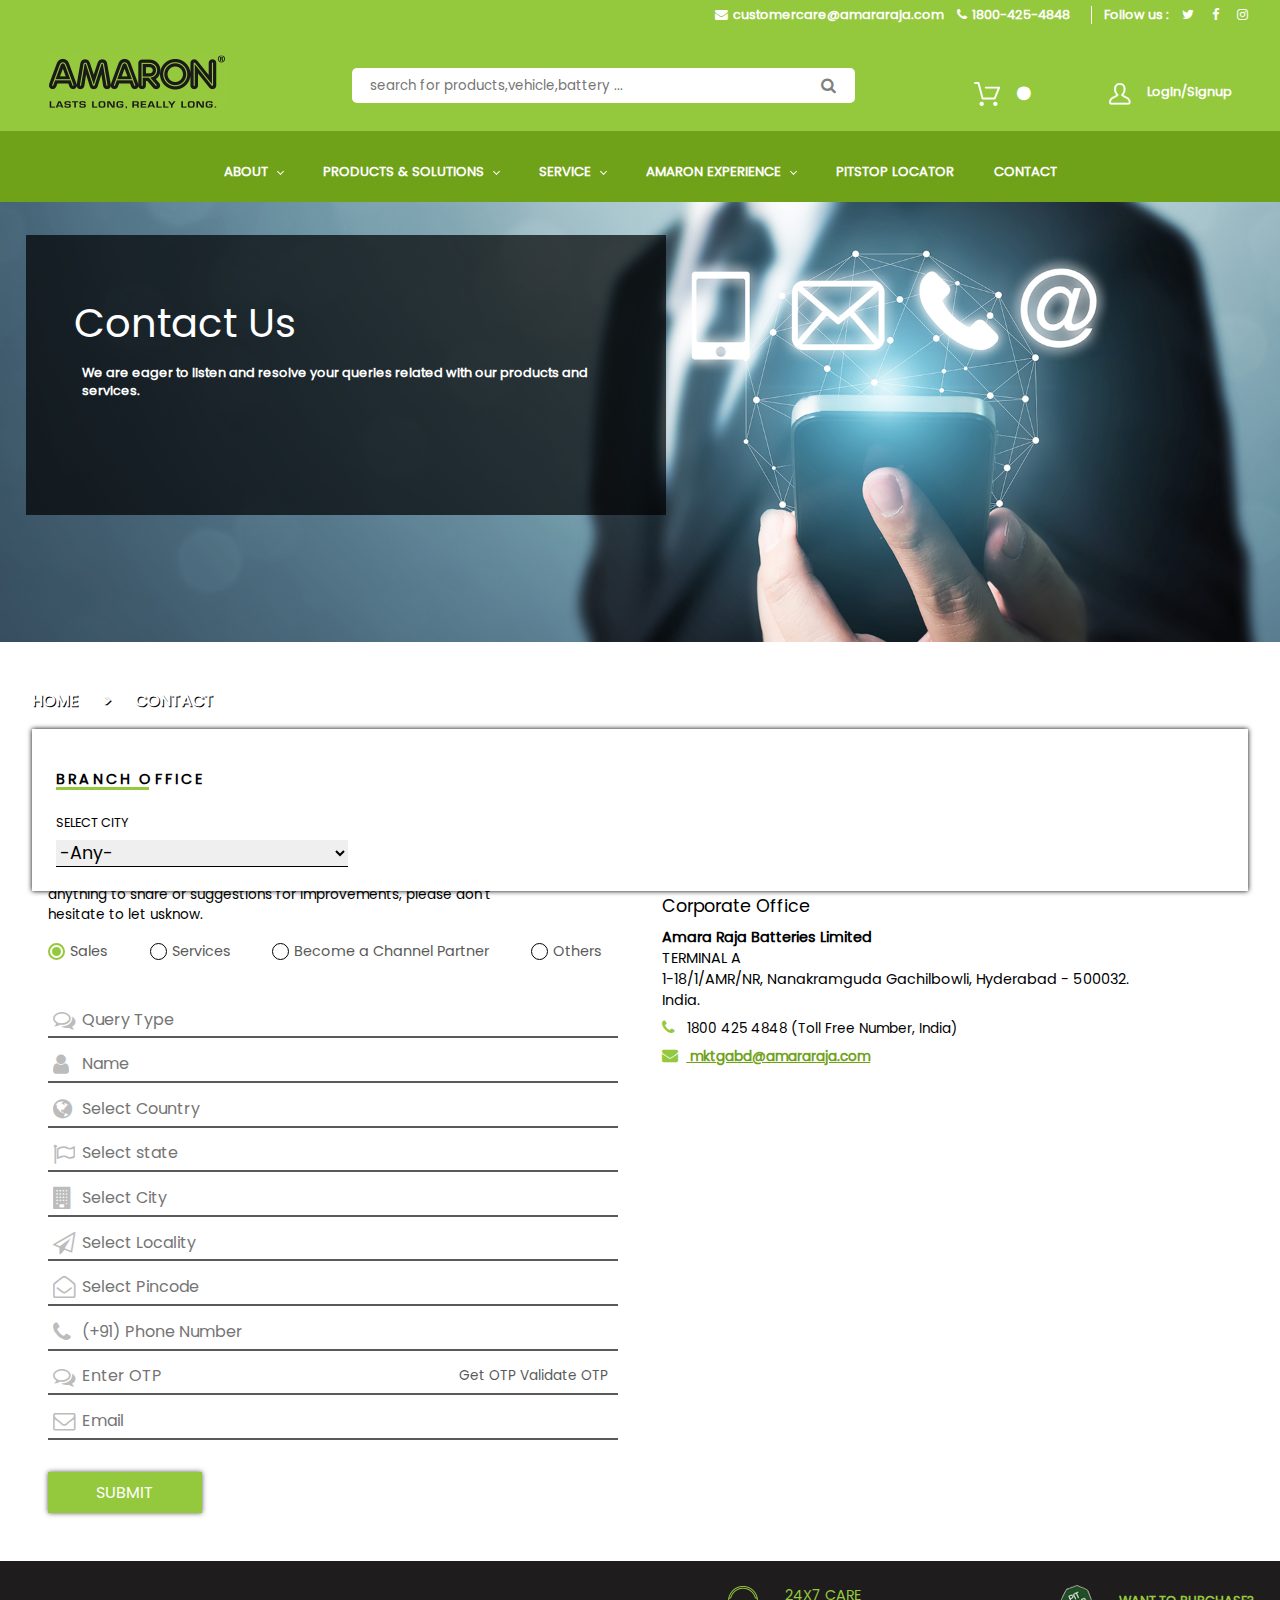
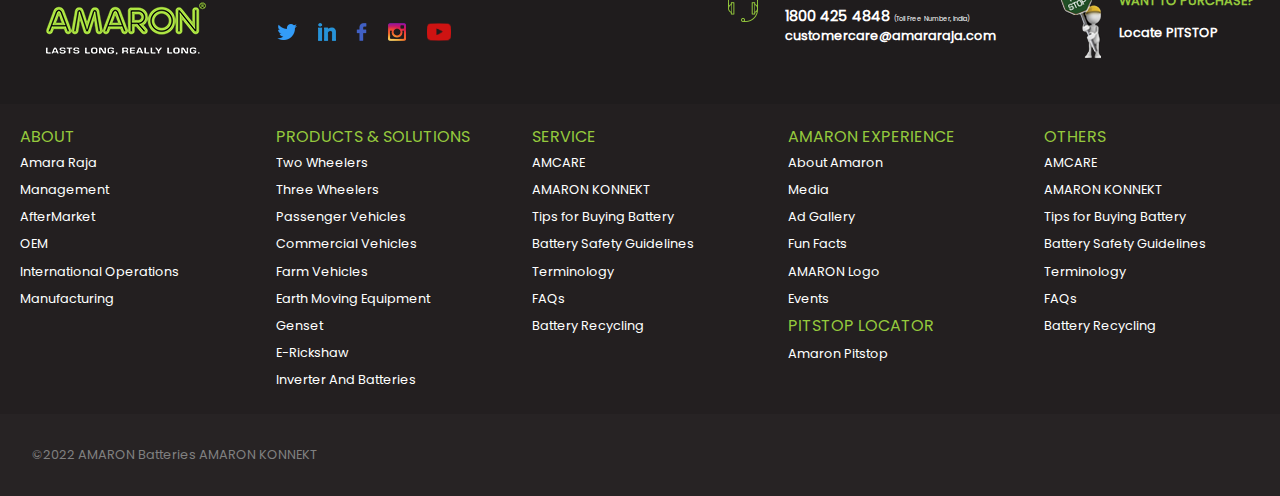
<file: contact.html>
<!DOCTYPE html>
<html lang="en">
  <head>
    <meta charset="UTF-8" />
    <meta name="viewport" content="width=device-width, initial-scale=1.0" />
    <title>Amaron | Contact</title>
    <link rel="icon" type="image/x-icon" href="/images/favicon.ico" />
    <link
      rel="stylesheet"
      href="https://cdnjs.cloudflare.com/ajax/libs/font-awesome/4.7.0/css/font-awesome.css"
      integrity="sha512-5A8nwdMOWrSz20fDsjczgUidUBR8liPYU+WymTZP1lmY9G6Oc7HlZv156XqnsgNUzTyMefFTcsFH/tnJE/+xBg=="
      crossorigin="anonymous"
      referrerpolicy="no-referrer"
    />
    <link rel="stylesheet" href="./js/jquery-ui/jquery-ui.min.css" />
    <link rel="stylesheet" href="./js/jquery-ui/jquery-ui.theme.min.css" />
    <link rel="stylesheet" href="./css/contact.css" />
  </head>

  <body>
    <main>
      <section class="head-section">
        <header>
          <!-- tel & social -->
          <section class="header-icon m-none">
            <ul class="info r-float">
              <li>
                <i class="fa fa-envelope" aria-hidden="true"></i
                ><a href="">customercare@amararaja.com</a>
              </li>
              <li class="tel-icon">
                <i class="fa fa-phone" aria-hidden="true"></i
                ><a href="">1800-425-4848</a>
              </li>
              <li>Follow us :</li>
              <li><i class="fa fa-twitter" aria-hidden="true"></i></li>
              <li><i class="fa fa-facebook" aria-hidden="true"></i></li>
              <li><i class="fa fa-instagram" aria-hidden="true"></i></li>
            </ul>
          </section>
          <!-- Logo & Input -->
          <button class="fa fa-bars hamburger d-none m-show"></button>
          <section class="hamburger-menu d-none m-show">
            <button class="hamburger-close-btn">&Cross;</button>
            <section class="hamburger-login">
              <section class="hamburger-login-icon">
                <img src="./images/user.png" alt="" />
              </section>
              <section class="hamburger-login-text">
                <p>Hello, <span>Login/SignIn</span></p>
              </section>
            </section>
            <section class="hamburger-accordian-container">
              <section id="ham-accordion">
                <h3 class="hamburger-text">ABOUT</h3>
                <div>
                  <ul class="hamburger-accordion-list">
                    <li><a href="">Amara Raja</a></li>
                    <li><a href="">Management</a></li>
                    <li><a href="">AfterMarket</a></li>
                    <li><a href="">OEM</a></li>
                    <li><a href="">International Operations</a></li>
                    <li><a href="">Manufacturing</a></li>
                  </ul>
                </div>
                <h3 class="hamburger-text">PRODUCTS & SOLUTIONS</h3>
                <div>
                  <ul class="hamburger-accordion-list">
                    <li><a href="">Two Wheelers</a></li>
                    <li><a href="">Three Wheelers</a></li>
                    <li><a href="">Passenger Vehicles</a></li>
                    <li><a href="">Commercial Vehicles</a></li>
                    <li><a href="">Farm Vehicles</a></li>
                    <li><a href="">Earth Moving Equipment</a></li>
                    <li><a href="">Genset</a></li>
                    <li><a href="">E-Rickshaw</a></li>
                    <li><a href="">Inverter And Batteries</a></li>
                  </ul>
                </div>
                <h3 class="hamburger-text">SERVICE</h3>
                <div>
                  <ul class="hamburger-accordion-list">
                    <li><a href="">AMCARE</a></li>
                    <li><a href="">AMARON KONNEKT</a></li>
                    <li><a href="">Tips for Buying Battery</a></li>
                    <li><a href="">Battery Safety Guidelines</a></li>
                    <li><a href="">Terminology</a></li>
                    <li><a href="">FAQs</a></li>
                    <li><a href="">Battery Recycling</a></li>
                  </ul>
                </div>
                <h3 class="hamburger-text">AMARON EXPERIENCE</h3>
                <div>
                  <ul class="hamburger-accordion-list">
                    <li><a href="">About Amaron</a></li>
                    <li><a href="">Media</a></li>
                    <li><a href="">Ad Gallery</a></li>
                    <li><a href="">Fun Facts</a></li>
                    <li><a href="">AMARON Logo</a></li>
                    <li><a href="">Events</a></li>
                    <li><a href="">PITSTOP LOCATOR</a></li>
                    <li><a href="">Amaron Pitstop</a></li>
                  </ul>
                </div>
                <h3 class="hamburger-text">PITSTOP LOCATOR</h3>
                <div>
                  <ul class="hamburger-accordion-list">
                    <li><a href="">Amaron Pitstop</a></li>
                  </ul>
                </div>
                <h3 class="hamburger-text">OTHERS</h3>
                <div>
                  <ul class="hamburger-accordion-list">
                    <li><a href="">AMCARE</a></li>
                    <li><a href="">AMARON KONNEKT</a></li>
                    <li><a href="">Tips for Buying Battery</a></li>
                    <li><a href="">Battery Safety Guidelines</a></li>
                    <li><a href="">Terminology</a></li>
                    <li><a href="">FAQs</a></li>
                    <li><a href="">Battery Recycling</a></li>
                  </ul>
                </div>
              </section>
            </section>
          </section>

          <section class="amaron-header clear-float">
            <img class="amron-image" src="./images/Amaron_Logo_0.jpg" alt=""
            />
            <section class="search-input m-none">
              <input
                class="amaron-input"
                type="text"
                placeholder="search for products,vehicle,battery ..."
              />
              <i class="fa fa-search"></i>
            </section>
            <!-- cart -->
            <section class="cart-content">
              <img class="cart" src="./images/cart.png" alt="" />
              <i class="fa fa-circle m-none" aria-hidden="true"></i>
            </section>

            <!-- login/signup -->
            <section class="login m-none">
              <img src="./images/user.png" alt="" />
              <a href="">Login/Signup</a>
            </section>
          </section>
          <!-- mobile-input -->
          <section class="search-input m-show d-none">
            <input
              class="amaron-input"
              type="text"
              placeholder="search for products,vehicle,battery ..."
            />
            <i class="fa fa-search"></i>
          </section>
          <!-- Nav -->
          <section class="navigation clear-float m-none">
            <ul class="underline-effect">
              <li class="drop-down">
                ABOUT <i class="arrow down"></i>
                <ul class="sub-menu">
                  <li><a href="">Amara Raja</a></li>
                  <li><a href="">Amara Raja Batteries Ltd</a></li>
                  <li><a href="">Management</a></li>
                  <li><a href="">AfterMarket</a></li>
                  <li><a href="">OEM</a></li>
                  <li><a href="">International Operations</a></li>
                  <li><a href="">Manufacturing</a></li>
                </ul>
              </li>
              <li class="drop-down">
                PRODUCTS & SOLUTIONS <i class="arrow down"> </i>
                <ul class="sub-menu">
                  <li><a href="">Two Wheelers</a></li>
                  <li><a href="">Three Wheelers</a></li>
                  <li><a href="">Passenger Vehicles</a></li>
                  <li><a href="">Commercial Vehicles</a></li>
                  <li><a href="">Farm Vehicles</a></li>
                  <li><a href="">Earth Moving Equipment</a></li>
                  <li><a href="">Genset</a></li>
                  <li><a href="">Inverter And Batteries</a></li>
                  <li><a href="">E-Rickshaw</a></li>
                  <li><a href="">Choose Your Battery</a></li>
                </ul>
              </li>
              <li class="drop-down">
                SERVICE <i class="arrow down"></i>
                <ul class="sub-menu">
                  <li><a href="">AMCARE</a></li>
                  <li><a href="">AMARON KONNEKT</a></li>
                  <li><a href="">Tips for Buying Battery</a></li>
                  <li><a href="">Battery Safety Guidelines</a></li>
                  <li><a href="">Terminology</a></li>
                  <li><a href="">FAQs</a></li>
                  <li><a href="">Battery Recycling</a></li>
                </ul>
              </li>
              <li class="drop-down">
                AMARON EXPERIENCE <i class="arrow down"></i>
                <ul class="sub-menu">
                  <li><a href="">About Amaron</a></li>
                  <li><a href="">Media</a></li>
                  <li><a href="">Ad Gallery</a></li>
                  <li><a href="">Fun Facts</a></li>
                  <li><a href="">AMARON Logo</a></li>
                  <li><a href="">Events</a></li>
                  <li><a href="">Blogs</a></li>
                </ul>
              </li>
              <li>PITSTOP LOCATOR</li>
              <li><a href="">CONTACT</a></li>
            </ul>
          </section>
        </header>
      </section>

      <!--  -->
      <section class="banner-section">
        <section class="banner-container">
            <p class="mobile-contact-text m-show d-none"><b>Contact</b> Us</p>
          <section class="banner-img-container">
            <img src="./images/contactUs-banner.jpg" alt="" />
          </section>
        
          <section class="text-card-container m-none">
            <p class="bold-heading-text"><b>Contact Us </b></p>
            <p class="banner-desc">
              We are eager to listen and resolve your queries related with our
              products and services.
            </p>
          </section>
        </section>
      </section>
      <!-- branch office container -->
      <section class="branch-office-section">
        <section class="branch-office-container">
          <section class="branch-text-container">
            <p class="m-none">HOME</p>
            <p class="m-none">&gt;</p>
            <p class="m-none">CONTACT</p>
          </section>
          <section class="branch-office-dropdown-section">
            <p class="branch-office-text">BRANCH OFFICE</p>
            <section class="drop-down-section">
              <label for="branch-location" class="branch-location-text"
                >SELECT CITY</label
              >
              <select name="branch-location" id="branch-location"></select>
            </section>
          </section>
        </section>
      </section>

      <!-- drop us a line section -->

      <section class="main-section">
        <section class="main-container">
          <section class="form-and-text-container child">
            <section class="drop-us-text-section">
              <p class="head-text">DROP US A <strong>LINE</strong></p>
              <p class="drop-desc">
                <b>Comments? </b><b>Queries? </b><b>Compliments? </b
                ><b>Concerns? </b>If you have anything to share or suggestions
                for improvements, please don't hesitate to let usknow.
              </p>
            </section>

            <!-- form section -->
            <section class="form-section">
              <section class="from-container">
                <section class="radio-button-section">
                  <label for="sales"
                    ><input
                      type="radio"
                      name="form"
                      id="sales"
                      value="salesForm"
                      checked
                    />Sales</label
                  >
                  <label for="service"
                    ><input
                      type="radio"
                      name="form"
                      id="service"
                      value="servicesForm"
                    />Services</label
                  >
                  <label for="channel"
                    ><input
                      type="radio"
                      name="form"
                      id="channel"
                      value="channelPartnerForm"
                    />Become a Channel Partner</label
                  >
                  <label for="others"
                    ><input
                      type="radio"
                      name="form"
                      id="others"
                      value="othersForm"
                    />Others</label
                  >
                </section>
                <section class="form-element-container">
                  <!-- sales form -->
                  <section class="salesForm box">
                    <form id="sales-form-elements" action="">
                      <section class="input-container">
                        <i class="fa fa-comments-o" aria-hidden="true"></i>
                        <input
                          type="text"
                          name="query"
                          placeholder="Query Type"
                        />
                      </section>
                      <section class="input-container">
                        <i class="fa fa-user" aria-hidden="true"></i>
                        <input type="text" name="Name" placeholder="Name" />
                      </section>
                      <section class="input-container">
                        <i class="fa fa-globe" aria-hidden="true"></i>
                        <input
                          type="text"
                          name="country"
                          class="country"
                          placeholder="Select Country"
                        />
                      </section>
                      <section class="input-container">
                        <i class="fa fa-flag-o" aria-hidden="true"></i>
                        <input
                          type="text"
                          name="state"
                          class="state"
                          placeholder="Select state"
                        />
                      </section>
                      <section class="input-container">
                        <i class="fa fa-building" aria-hidden="true"></i>
                        <input
                          type="text"
                          name="city"
                          class="city"
                          placeholder="Select City"
                        />
                      </section>
                      <section class="input-container">
                        <i class="fa fa-paper-plane-o" aria-hidden="true"></i>
                        <input
                          type="text"
                          name="locality"
                          placeholder="Select Locality"
                        />
                      </section>
                      <section class="input-container">
                        <i class="fa fa-envelope-open-o" aria-hidden="true"></i>
                        <input
                          type="text"
                          name="pincode"
                          placeholder="Select Pincode"
                        />
                      </section>
                      <section class="input-container">
                        <i class="fa fa-phone" aria-hidden="true"></i>
                        <input
                          type="text"
                          name="Number"
                          placeholder="(+91) Phone Number"
                        />
                      </section>

                      <section class="input-container">
                        <i class="fa fa-comments-o" aria-hidden="true"></i>
                        <input type="text" name="otp" placeholder="Enter OTP" />
                        <p>Get OTP Validate OTP</p>
                      </section>
                      <section class="input-container">
                        <i class="fa fa-envelope-o" aria-hidden="true"></i>
                        <input type="text" name="email" placeholder="Email" />
                      </section>
                      <button>SUBMIT</button>
                    </form>
                  </section>

                  <!-- services form -->

                  <section class="servicesForm box">
                    <form id="service-form-elements" action="">
                      <section class="input-container">
                        <i class="fa fa-comments-o" aria-hidden="true"></i>
                        <input
                          type="text"
                          name="query"
                          placeholder="Query Type"
                        />
                      </section>
                      <section class="input-container">
                        <i class="fa fa-comments-o" aria-hidden="true"></i>
                        <input
                          type="text"
                          name="subQuery"
                          placeholder="Sub Query Type"
                        />
                      </section>
                      <section class="input-container">
                        <i class="fa fa-user" aria-hidden="true"></i>
                        <input type="text" name="Name" placeholder="Name" />
                      </section>
                      <section class="input-container">
                        <i class="fa fa-globe" aria-hidden="true"></i>
                        <input
                          type="text"
                          name="country"
                          class="country"
                          placeholder="Select Country"
                        />
                      </section>
                      <section class="input-container">
                        <i class="fa fa-flag-o" aria-hidden="true"></i>
                        <input
                          type="text"
                          nam="state"
                          class="state"
                          placeholder="Select state"
                        />
                      </section>
                      <section class="input-container">
                        <i class="fa fa-building" aria-hidden="true"></i>
                        <input
                          type="text"
                          name="city"
                          class="city"
                          placeholder="Select City"
                        />
                      </section>
                      <section class="input-container">
                        <i class="fa fa-paper-plane-o" aria-hidden="true"></i>
                        <input
                          type="text"
                          name="locality"
                          placeholder="Select Locality"
                        />
                      </section>
                      <section class="input-container">
                        <i class="fa fa-envelope-open-o" aria-hidden="true"></i>
                        <input
                          type="text"
                          name="pincode"
                          placeholder="Select Pincode"
                        />
                      </section>
                      <section class="input-container">
                        <i class="fa fa-phone" aria-hidden="true"></i>
                        <input
                          type="text"
                          name="Number"
                          placeholder="(+91) Phone Number"
                        />
                      </section>
                      <section class="input-container">
                        <i class="fa fa-comments-o" aria-hidden="true"></i>
                        <input type="text" name="otp" placeholder="Enter OTP" />
                        <p>Get OTP Validate OTP</p>
                      </section>
                      <section class="input-container">
                        <i class="fa fa-envelope-o" aria-hidden="true"></i>
                        <input type="text" name="email" placeholder="Email" />
                      </section>
                      <section class="input-container">
                        <i class="fa fa-phone" aria-hidden="true"></i>
                        <input
                          type="text"
                          placeholder="Enter Service Call Reference Number"
                          name="ReferenceNumber"
                        />
                      </section>
                      <section class="input-container">
                        <i class="fa fa-check" aria-hidden="true"></i>
                        <input
                          type="text"
                          placeholder="Enter Product Serial Number"
                          name="serialNumber"
                        />
                      </section>
                      <section class="input-container service-file-upload">
                        <section class="file-section child-1">
                          <input type="file" id="file" name="file" />
                        </section>
                        <button class="child-1">upload</button>
                      </section>

                      <button type="submit">SUBMIT</button>
                    </form>
                  </section>

                  <!-- channel partner -->

                  <section class="channelForm box">
                    <form id="channel-form-elements" action="">
                      <section class="input-container">
                        <i class="fa fa-comments-o" aria-hidden="true"></i>
                        <input
                          type="text"
                          name="query"
                          placeholder="Query Type"
                        />
                      </section>
                      <section class="input-container">
                        <i class="fa fa-user" aria-hidden="true"></i>
                        <input type="text" name="Name" placeholder="Name" />
                      </section>
                      <section class="input-container">
                        <i class="fa fa-globe" aria-hidden="true"></i>
                        <input
                          type="text"
                          name="country"
                          class="country"
                          placeholder="Select Country"
                        />
                      </section>
                      <section class="input-container">
                        <i class="fa fa-flag-o" aria-hidden="true"></i>
                        <input
                          type="text"
                          name="State"
                          class="state"
                          placeholder="Select state"
                        />
                      </section>
                      <section class="input-container">
                        <i class="fa fa-building" aria-hidden="true"></i>
                        <input
                          type="text"
                          name="city"
                          class="city"
                          placeholder="Select City"
                        />
                      </section>
                      <section class="input-container">
                        <i class="fa fa-paper-plane-o" aria-hidden="true"></i>
                        <input
                          type="text"
                          name="locality"
                          placeholder="Select Locality"
                        />
                      </section>
                      <section class="input-container">
                        <i class="fa fa-envelope-open-o" aria-hidden="true"></i>
                        <input
                          type="text"
                          name="pincode"
                          placeholder="Select Pincode"
                        />
                      </section>
                      <section class="input-container">
                        <i class="fa fa-phone" aria-hidden="true"></i>
                        <input
                          type="text"
                          name="Number"
                          placeholder="(+91) Phone Number"
                        />
                      </section>
                      <section class="input-container">
                        <i class="fa fa-comments-o" aria-hidden="true"></i>
                        <input type="text" name="otp" placeholder="Enter OTP" />
                        <p>Get OTP Validate OTP</p>
                      </section>
                      <section class="input-container">
                        <i class="fa fa-envelope-o" aria-hidden="true"></i>
                        <input type="text" name="email" placeholder="Email" />
                      </section>
                      <button>SUBMIT</button>
                    </form>
                  </section>

                  <!-- others -->

                  <section class="othersForm box">
                    <form id="others-form-elements" action="">
                      <section class="input-container">
                        <i class="fa fa-comments-o" aria-hidden="true"></i>
                        <input
                          type="text"
                          name="query"
                          placeholder="Query Type"
                        />
                      </section>
                      <section class="input-container">
                        <i class="fa fa-user" aria-hidden="true"></i>
                        <input type="text" name="Name" placeholder="Name" />
                      </section>
                      <section class="input-container">
                        <i class="fa fa-globe" aria-hidden="true"></i>
                        <input
                          type="text"
                          name="country"
                          class="country"
                          placeholder="Select Country"
                        />
                      </section>
                      <section class="input-container">
                        <i class="fa fa-flag-o" aria-hidden="true"></i>
                        <input
                          type="text"
                          name="State"
                          class="state"
                          placeholder="Select state"
                        />
                      </section>
                      <section class="input-container">
                        <i class="fa fa-building" aria-hidden="true"></i>
                        <input
                          type="text"
                          name="city"
                          class="city"
                          placeholder="Select City"
                        />
                      </section>
                      <section class="input-container">
                        <i class="fa fa-paper-plane-o" aria-hidden="true"></i>
                        <input
                          type="text"
                          name="locality"
                          placeholder="Select Locality"
                        />
                      </section>
                      <section class="input-container">
                        <i class="fa fa-envelope-open-o" aria-hidden="true"></i>
                        <input
                          type="text"
                          name="pincode"
                          placeholder="Select Pincode"
                        />
                      </section>
                      <section class="input-container">
                        <i class="fa fa-phone" aria-hidden="true"></i>
                        <input
                          type="text"
                          name="Number"
                          placeholder="(+91) Phone Number"
                        />
                      </section>
                      <section class="input-container">
                        <i class="fa fa-comments-o" aria-hidden="true"></i>
                        <input type="text" name="otp" placeholder="Enter OTP" />
                        <p>Get OTP Validate OTP</p>
                      </section>
                      <section class="input-container">
                        <i class="fa fa-envelope-o" aria-hidden="true"></i>
                        <input type="text" name="email" placeholder="Email" />
                      </section>
                      <button>SUBMIT</button>
                    </form>
                  </section>
                </section>
              </section>
            </section>
          </section>

          <!-- right side container -->

          <section class="right-section child">
            <section class="right-container">
              <p class="head-text">FIND OUR <strong>OFFICES</strong></p>
              <p class="small-text">You can contact us at:</p>
              <p class="light-text">Corporate Office</p>
              <p class="bold-text">Amara Raja Batteries Limited</p>
              <p class="add-text">TERMINAL A</p>
              <p class="add-text">
                1-18/1/AMR/NR, Nanakramguda Gachilbowli, Hyderabad - 500032.
              </p>
              <p class="add-text india">India.</p>
              <p class="phone-no">
                <i class="fa fa-phone" aria-hidden="true"></i> 1800 425 4848
                (Toll Free Number, India)
              </p>
              <p class="mail-section">
                <i class="fa fa-envelope" aria-hidden="true"></i>
                mktgabd@amararaja.com
              </p>
            </section>
          </section>
        </section>
      </section>

      <!-- footer -->
      <footer>
        <section class="footer-icon-mobile-section d-none m-show">
          <section class="footer-icon-section-mobile-container d-none m-show">
            <section class="footer-amaron-mobile-image-container">
              <img src="./images/amaron_footer.png" alt="" />
            </section>
            <section class="footer-amaron-mobile-image-2-container">
              <img src="./images/amara-logo@2x.png" alt="" />
            </section>
          </section>
        </section>
        <section class="footer-icon-section m-none">
          <section class="footer-icon-section-container">
            <section class="footer-icon-section-child-1">
              <section class="footer-amaron-image">
                <img src="./images/amaron_footer.png" alt="" />
              </section>
              <section class="footer-social-icons">
                <img src="./images/twitter.png" alt="" />
                <img src="./images/linkedin.png" alt="" />
                <img src="./images/facebook.png" alt="" />
                <img src="./images/insta.png" alt="" />
                <img src="./images/Youtube-icon.png" alt="" />
              </section>
            </section>
            <section class="footer-icon-section-child-2">
              <section class="customer-care-section-container">
                <section class="customer-care-section">
                  <section class="customer-care-section-image-container">
                    <img src="./images/headphones.png" alt="" />
                  </section>
                  <section class="customer-care-section-text-container">
                    <p class="care-text-1">24X7 CARE</p>
                    <p class="care-text-2">
                      <b>1800 425 4848 </b
                      ><span>(Toll Free Number, India)</span>
                    </p>
                    <p class="care-text-3">customercare@amararaja.com</p>
                  </section>
                </section>
              </section>
              <section class="pitStop-section">
                <section class="pitStop-container">
                  <section class="pitStop-image">
                    <img src="./images/pitstop.png" alt="" />
                  </section>
                  <section class="pitStop-text">
                    <p class="pitStop-text-1">WANT TO PURCHASE?</p>
                    <p class="pitStop-text-2">Locate PITSTOP</p>
                  </section>
                </section>
              </section>
            </section>
          </section>
        </section>
        <section class="footer-mobile-social-section d-none m-show">
          <section class="follow-us">
            <p class="follow-us-text">Follow Us :</p>
            <section class="mobile-social-icon">
              <img src="./images/twitter.png" alt="" />
              <img src="./images/linkedin.png" alt="" />
              <img src="./images/facebook.png" alt="" />
              <img src="./images/insta.png" alt="" />
              <img src="./images/Youtube-icon.png" alt="" />
            </section>
          </section>
          <section class="footer-mobile-table-section">
            <section class="footer-mobile-table-container">
              <section class="mobile-care">
                <img src="./images/headphones.png" alt="" />
                <p>24X7 CARE</p>
              </section>
              <section class="mobile-toll-customer-conatiner">
                <section class="mobile-customer-toll-section">
                  <section class="mobile-toll-text">
                    <b>1800 425 4848 </b>
                    <p>(Toll Free Number, India)</p>
                  </section>
                  <section class="mobile-customer-text">
                    <p>customercare@amararaja.com</p>
                  </section>
                </section>
              </section>
            </section>
          </section>
        </section>
        <section class="footer-accordian-section d-none m-show">
          <section id="accordion">
            <h3 class="accordion-text">ABOUT</h3>
            <div>
              <ul class="footer-accordion-list">
                <li><a href="">Amara Raja</a></li>
                <li><a href="">Management</a></li>
                <li><a href="">AfterMarket</a></li>
                <li><a href="">OEM</a></li>
                <li><a href="">International Operations</a></li>
                <li><a href="">Manufacturing</a></li>
              </ul>
            </div>
            <h3 class="accordion-text">PRODUCTS & SOLUTIONS</h3>
            <div>
              <ul class="footer-accordion-list">
                <li><a href="">Two Wheelers</a></li>
                <li><a href="">Three Wheelers</a></li>
                <li><a href="">Passenger Vehicles</a></li>
                <li><a href="">Commercial Vehicles</a></li>
                <li><a href="">Farm Vehicles</a></li>
                <li><a href="">Earth Moving Equipment</a></li>
                <li><a href="">Genset</a></li>
                <li><a href="">E-Rickshaw</a></li>
                <li><a href="">Inverter And Batteries</a></li>
              </ul>
            </div>
            <h3 class="accordion-text">SERVICE</h3>
            <div>
              <ul class="footer-accordion-list">
                <li><a href="">AMCARE</a></li>
                <li><a href="">AMARON KONNEKT</a></li>
                <li><a href="">Tips for Buying Battery</a></li>
                <li><a href="">Battery Safety Guidelines</a></li>
                <li><a href="">Terminology</a></li>
                <li><a href="">FAQs</a></li>
                <li><a href="">Battery Recycling</a></li>
              </ul>
            </div>
            <h3 class="accordion-text">AMARON EXPERIENCE</h3>
            <div>
              <ul class="footer-accordion-list">
                <li><a href="">About Amaron</a></li>
                <li><a href="">Media</a></li>
                <li><a href="">Ad Gallery</a></li>
                <li><a href="">Fun Facts</a></li>
                <li><a href="">AMARON Logo</a></li>
                <li><a href="">Events</a></li>
                <li><a href="">PITSTOP LOCATOR</a></li>
                <li><a href="">Amaron Pitstop</a></li>
              </ul>
            </div>
            <h3 class="accordion-text">PITSTOP LOCATOR</h3>
            <div>
              <ul class="footer-accordion-list">
                <li><a href="">Amaron Pitstop</a></li>
              </ul>
            </div>
            <h3 class="accordion-text">OTHERS</h3>
            <div>
              <ul class="footer-accordion-list">
                <li><a href="">AMCARE</a></li>
                <li><a href="">AMARON KONNEKT</a></li>
                <li><a href="">Tips for Buying Battery</a></li>
                <li><a href="">Battery Safety Guidelines</a></li>
                <li><a href="">Terminology</a></li>
                <li><a href="">FAQs</a></li>
                <li><a href="">Battery Recycling</a></li>
              </ul>
            </div>
          </section>
        </section>
        <section class="footer-list-section m-none">
          <section class="footer-list-container">
            <section class="footer-list-child">
              <p class="footer-list-head">ABOUT</p>
              <ul class="footer-list-content">
                <li><a href="">Amara Raja</a></li>
                <li><a href="">Management</a></li>
                <li><a href="">AfterMarket</a></li>
                <li><a href="">OEM</a></li>
                <li><a href="">International Operations</a></li>
                <li><a href="">Manufacturing</a></li>
              </ul>
            </section>
            <section class="footer-list-child">
              <p class="footer-list-head">PRODUCTS & SOLUTIONS</p>
              <ul class="footer-list-content">
                <li><a href="">Two Wheelers</a></li>
                <li><a href="">Three Wheelers</a></li>
                <li><a href="">Passenger Vehicles</a></li>
                <li><a href="">Commercial Vehicles</a></li>
                <li><a href="">Farm Vehicles</a></li>
                <li><a href="">Earth Moving Equipment</a></li>
                <li><a href="">Genset</a></li>
                <li><a href="">E-Rickshaw</a></li>
                <li><a href="">Inverter And Batteries</a></li>
              </ul>
            </section>
            <section class="footer-list-child">
              <p class="footer-list-head">SERVICE</p>
              <ul class="footer-list-content">
                <li><a href="">AMCARE</a></li>
                <li><a href="">AMARON KONNEKT</a></li>
                <li><a href="">Tips for Buying Battery</a></li>
                <li><a href="">Battery Safety Guidelines</a></li>
                <li><a href="">Terminology</a></li>
                <li><a href="">FAQs</a></li>
                <li><a href="">Battery Recycling</a></li>
              </ul>
            </section>
            <section class="footer-list-child">
              <p class="footer-list-head">AMARON EXPERIENCE</p>
              <ul class="footer-list-content">
                <li><a href="">About Amaron</a></li>
                <li><a href="">Media</a></li>
                <li><a href="">Ad Gallery</a></li>
                <li><a href="">Fun Facts</a></li>
                <li><a href="">AMARON Logo</a></li>
                <li><a href="">Events</a></li>
                <li class="sub-list"><a href="">PITSTOP LOCATOR</a></li>
                <li><a href="">Amaron Pitstop</a></li>
              </ul>
            </section>
            <section class="footer-list-child">
              <p class="footer-list-head">OTHERS</p>
              <ul class="footer-list-content">
                <li><a href="">AMCARE</a></li>
                <li><a href="">AMARON KONNEKT</a></li>
                <li><a href="">Tips for Buying Battery</a></li>
                <li><a href="">Battery Safety Guidelines</a></li>
                <li><a href="">Terminology</a></li>
                <li><a href="">FAQs</a></li>
                <li><a href="">Battery Recycling</a></li>
              </ul>
            </section>
          </section>
        </section>
        <section class="footer-bottom">
          <p class="footer-bottom-text">
            ©2022 AMARON Batteries AMARON KONNEKT
          </p>
        </section>
      </footer>
    </main>
    <script src="./js/jquery/jquery.min.js"></script>
    <script src="./js/jquery-validation/jquery.validate.min.js"></script>
    <script src="./js/jquery-validation/additional-methods.min.js"></script>
    <script src="./js/jquery-ui/jquery-ui.min.js"></script>
    <script src="./js/contact.js"></script>
  </body>
</html>
</file>
<file: css/main.css>
* {
  box-sizing: border-box;
  margin: 0;
  font-family: poppins;
}

@font-face {
  font-family: poppins;
  src: url("../fonts/poppins/Poppins-Regular.ttf");
}

@font-face {
  font-family: poppins-bold;
  src: url("../fonts/poppins/Poppins-Bold.ttf");
}

:root {
  --height: 100%;
  --width: 100%;
  --padding: 1rem;
  --font: 1rem;
  --margin: 1rem;
  --heading: 1rem;
}

.head-section {
  background: linear-gradient(#95c93d 0% 65%, #6fa219 65% 100%);
  /* height: 100vh; */
  position: sticky;
  top: 0;
  z-index: 50;
}

.r-float {
  float: right;
}

.l-float {
  float: left;
}

.clear-float {
  clear: both;
}

.header-icon {
  width: 100%;
  display: inline-block;
}

.info {
  text-decoration: none;
  list-style: none;
  color: white;
  font-size: calc(var(--font) - 0.2rem);
  display: flex;
  flex-wrap: wrap;
  font-weight: bold;
  margin-right: 1.3rem;
}

.info li {
  margin: calc(var(--margin) - 0.6rem);
}

.info li:nth-child(1) a {
  color: white;
  text-decoration: none;
}

.info li:nth-child(1) a:hover {
  border-bottom: 2px solid #ffffff;
}

.info li:nth-child(2) a {
  color: white;
  text-decoration: none;
}

.info li:nth-child(2) a:hover {
  border-bottom: 2px solid #ffffff;
}

.tel-icon {
  border-right: 1px solid #ffffff;
  padding-right: calc(var(--padding) + 5px);
}

.info li i {
  margin-right: 5px;
  transition: transform;
  transition-duration: 0.5s;
}

.info li i:hover {
  transform: scale(1.8);
}

.amaron-header {
  display: flex;
  flex-wrap: wrap;
  width: calc(calc(100%) - 5%);
  margin: auto;
  justify-content: space-between;
  align-items: center;
  padding-top: 1rem;
}

.search-input {
  width: 50%;
  position: relative;
}

.amaron-input {
  width: 85%;
  border: none;
  border-radius: 5px;
  height: 2.2rem;
  margin-top: 0.5rem;
  margin-left: 3rem;
  outline: none;
}
.fa-search {
  position: absolute;
  color: grey;
  top: 17px;
  right: 60px;
}
.amaron-input::placeholder {
  padding: var(--padding);
}

.cart {
  float: left;
  margin-top: -0.5rem;
}

.cart-content {
  padding-top: calc(var(--padding) * 2);
 
}

.cart-content .cart-circle{
  height: 23px;
    width: 23px;
    background: #ffffff;
    color: #222222;
    text-align: center;
    border-radius: 23px;
    margin-left: var(--margin);
    margin-top: -0.3rem;
    float: right;
}

.login {
  display: flex;
  flex-wrap: wrap;
  margin-top: -0.5rem;
}

.login img {
  margin-top: calc(var(--margin) * 2);
}

.login a {
  color: white;
  text-decoration: none;
  font-size: 0.8rem;
  font-weight: bold;
  text-align: center;
  margin-top: calc(var(--margin) * 2);
  margin-left: var(--margin);
}

.navigation {
  padding-top: 1rem;
}

.navigation ul {
  display: flex;
  list-style: none;
  flex-wrap: wrap;
  justify-content: center;
  width: 97%;
}

.navigation ul li {
  margin: 20px;
  font-size: 13.2px;
  color: #ffffff;
  font-weight: 600;
}

.arrow {
  border: solid white;
  border-width: 0 1.7px 1.7px 0;
  padding: 2px;
  margin-top: 7.5px;
  margin-left: 10px;
  float: right;
  transition: transform 0.5s;
}

.down {
  transform: rotateZ(45deg);
}

.drop-down:hover .down {
  transform: rotateZ(-135deg);
}

.underline-effect > li::before {
  content: "";
  position: absolute;
  bottom: -15px;
  width: 0%;
  height: 3px;
  background-color: #95c93d;
  transition-property: width;
  transition-duration: 0.5s;
}

.underline-effect > li {
  position: relative;
}

.underline-effect > li:hover::before {
  width: 100%;
}

.underline-effect > li:last-child a {
  text-decoration: none;
  color: #ffffff;
}

.drop-down > .sub-menu {
  position: absolute;
  top: 180%;
  list-style: none;
  background-color: white;
  padding: 0;
  display: none;
  overflow: hidden;
  width: 180px !important;
  line-height: 0.5rem;
  z-index: 2;
}

.drop-down > .sub-menu > li {
  font-weight: bold;
  padding: 0.3rem 0.3rem;
  white-space: pre;
  font-size: 12px;
}

.drop-down > .sub-menu > li a {
  color: gray;
  text-decoration: none;
}
.drop-down > .sub-menu > li a:hover {
  color: #95c93d;
}
.drop-down:hover .sub-menu {
  display: block;
}

.amaron-banner {
  width: 100%;
}

.amaron-carousel {
  position: relative;
}

.amaron-banner .amaron-carousel {
  width: 100%;
  height: 75vh;
  background-color:rgb(248, 245, 245);
}
.amaron-carousel .banner-image-container {
 
  width: 100%;
}

.banner-image-container > img {
  width: 100%;
  height: 100%;
  object-fit: cover;
  object-position: center;
  position: relative;
}

.banner-image-text-1 {
  position: absolute;
  background: rgba(111, 162, 25, 0.8);
  top: 30px;
  left: 60px;
  width: 35%;
  height: 300px;
}

.text-container {
  display: flex;
  flex-wrap: wrap;
  width: 80%;
  margin: auto;
  padding: 0.7rem;
  flex-direction: column;
  padding-bottom: 2rem;
}

.text-container-1 {
  display: flex;
  flex-wrap: wrap;
  width: 80%;
  margin: auto;
  padding: 0.7rem;
  flex-direction: column;
  padding-bottom: 0;
}

.text-container-2 {
  display: flex;
  flex-wrap: wrap;
  width: 80%;
  margin: auto;
  flex-direction: column;
  padding-bottom: 2rem;
  justify-content: center;
  align-items: center;
}

.text-heading {
  font-size: calc(var(--font) * 2);
  font-weight: bold;
  color: #000;
  font-family: poppins-bold !important;
}

.text-sub {
  font-size: 0.8rem;
  color: #ffffff;
  margin: 1rem 0;
}
.text-sub-1 {
  font-size: 0.9rem;
  color: #ffffff;
}
.text-sub-2 {
  font-size: 0.9rem;
  color: #ffffff;
}
.banner-button {
  font-size: 0.9rem;
  font-weight: 600;
  border: none;
  padding: 0.6rem;
  width: 80%;
}

.qr-img {
  width: 85px !important;
}

.qr-text {
  margin-top: 0.5rem;
  text-align: center;
}

.app-store-img {
  display: flex;
  width: 70%;
  margin: auto;
  flex-wrap: wrap;
  margin-top: 0.5rem;
}

.app-store-img img {
  width: 50% !important;
}

.amaron-carousel .owl-dot {
  background-color: rgba(67, 67, 67, 0.6) !important;
  width: 30px;
  height: 3.2px;
  margin: auto !important;
  margin-bottom: 1rem !important;
  margin: 0.3rem !important;
  margin-bottom: 2rem !important;
}

.amaron-carousel .owl-dots .active {
  background-color: #95c93d !important;
  width: 30px;
  height: 3.2px;
  margin: auto !important;
  margin-bottom: 1rem !important;
  margin: 0.3rem !important;
  margin-bottom: 2rem !important;
}

.amaron-carousel .owl-dots {
  position: absolute;
  top: 82%;
  left: 2%;
}

.vehicle-icon-section {
  width: 95%;
  margin: auto;
  margin-top: 1rem;
}

.vehicle-icon-section-heading {
  width: 12%;
  font-size: 1.1rem;
  font-weight: bold;
  white-space: pre;
  padding-bottom: 0.5rem;
  border-bottom: 2px solid #95c93d;
}

.vehicle-icon-section-container {
  display: flex;
  width: 100%;
  flex-wrap: wrap;
  margin-top: 0.5rem;
  justify-content: space-around;
}

.vehicle-image {
  width: calc(calc(100% / 8) - 40px);
  margin: 20px;
}

.vehicle-image > img {
  width: 120px;
  height: 40px;
  object-fit: contain;
  object-position: center;
}

.vehicle-text {
  font-size: 0.8rem;
  text-align: center;
  display: block;
  padding-top: 1rem;
  width: 80%;
  margin: auto;
  color: rgb(67, 67, 67);
}

.vehicle-text:hover {
  color: #95c93d;
}

.multi-section {
  background-color: #ececec;
}

.multi-section-container {
  display: flex;
  flex-wrap: wrap;
  padding-top: 60px;
  padding-bottom: 30px;
}

.multi-section-container-child {
  width: calc(calc(100% / 3) - 40px);
  margin: 20px;
  margin-bottom: 0;
}

.multi-section-image-text-container {
  position: relative;
}
.multi-section-text-container {
  position: absolute;
  top: 25px;
  left: 15px;
  width: calc(100% - 30px);
}

.multi-section-text {
  font-size: 20px;
  text-align: center;
}

.multi-section-text-bold {
  font-size: 2.3rem;
  font-family: poppins-bold;
  display: block;
  line-height: 30px;
}

.multi-section-text-1 {
  text-align: center;
  margin-top: 20px;
}

.reason {
  font-size: 18px;
  font-weight: 300;
}
.reason-sub-text {
  font-size: 21px;
  font-weight: 600;
  display: block;
}
.multi-section-text-list {
  list-style: none;
  margin-top: 20px;
  padding-left: 0;
  width: 65%;
}
.multi-section-text-list > li {
  line-height: 1.25;
  padding-left: 30px;
  margin-bottom: 12px;
  position: relative;
}

.multi-section-text-list > li > img {
  position: absolute;
  content: "";
  left: 0;
  top: 0;
  width: 19px !important;
  height: 19px !important;
  background-size: contain !important;
  background-repeat: no-repeat !important;
}

.multi-section-text-list > li > span {
  display: inline-block;
  font-size: 0.9rem;
}

.multi-section-carousel .owl-dot {
  background-color: white !important;
  border: 2px solid #6fa219 !important;
  width: 12px;
  height: 12px;
  border-radius: 10px;
  margin: auto !important;
  margin-bottom: 1rem !important;
  margin: 0.3rem !important;
  margin-bottom: 2rem !important;
}

.multi-section-carousel .owl-dots .active {
  background-color: #6fa219 !important;
  width: 12px;
  height: 12px;
  border-radius: 10px;
  margin: auto !important;
  margin-bottom: 1rem !important;
  margin: 0.3rem !important;
  margin-bottom: 2rem !important;
}

.multi-section-carousel .owl-dots {
  position: absolute;
  top: 1%;
  right: 1%;
}

.multi-section-list-container {
  background-color: #ffffff;
}

.multi-section-list-header {
  display: flex;
  margin: 0 10px;
  justify-content: center;
  align-items: center;
  padding: 10px;
  padding-top: 1.5rem;
}

.multi-section-list-header-text {
  color: gray;
}

.multi-section-list-text-container {
  display: inline-block;
  margin-left: 20px;
  width: 50%;
}

.list-header-sub-text {
  font-size: 1.7rem;
  display: block;
  font-family: poppins-bold;
}

.list-anchor {
  text-decoration: none;
  background-color: #95c93d;
  color: #ffffff;
  padding: 0.3rem;
  width: 30%;
  text-align: center;
  font-size: 0.9rem;
  font-weight: 600;
  box-shadow: 0 0 6px grey;
}

.list-icon-text-child {
  display: flex;
  padding: 1rem;
  justify-content: center;
  align-items: end;
}

.list-icon-text-child:hover {
  background: rgba(196, 232, 133, 0.3);
}

.list-text-title {
  width: 85%;
  margin: 20px;
  margin-bottom: 0;
  font-size: 0.9rem;
  font-weight: 600;
}
.list-text-sub-title {
  width: 70%;
  margin: 20px;
  margin-bottom: 0;
  font-size: 0.6rem;
  color: gray;
}

#twitter > p {
  color: #95c93d;
  font-size: 14px;
}

.tab-ul > li {
  font-size: 14px;
  color: gray;
}

.tab-ul > li a:hover {
  background: rgba(196, 232, 133, 0.3);
  color: #000;
}
.tabs-container{
  height: 468px;
}

#tabs .ui-state-active {
  background-color: #ffffff;

  border: none;
}

.ui-state-active a,
.ui-state-active a:link {
  color: black !important;
}

.ui-tabs .ui-tabs-nav li {
  border: none;
  background-color: white;
}

.all-about-section-heading {
  margin-top: calc(var(--margin) * 3);
  text-align: center;
  font-size: calc(var(--font) * 2.5);
}

.all-about-section-heading > b {
  font-family: poppins-bold;
  color: #95c93d;
}

.all-about-multi-section {
  display: flex;
  flex-wrap: wrap;
  margin: auto;
  width: 90%;
  margin-top: 2rem;
  justify-content: space-between;
}

.all-about-multi-section-yt-section {
  width: 35%;
}

.all-about-multi-section-yt-section > .yt-section {
  width: 100%;
}

.yt-section > iframe {
  width: 100%;
}

.all-about-multi-section-child {
  width: calc(calc(60% / 2) - 30px);
  margin: 10px;
}

.stats-section {
  padding: 10px 0;
  margin: 0 2%;
  position: relative;
}

.stats-section > img {
  color: #fff;
  height: 295px;
  object-fit: cover;
  width: 100%;
}

.did-you-know-section-child {
  padding: 10px 0;
  margin: 0 !important;
}

.did-you-know-section-child > img {
  color: #fff;
  height: 295px;
  position: relative;
}

.stats-text-container {
  position: absolute;
  top: 35px;
  width: 100%;
}

.stats-text-container-list {
  padding: 0 0.7rem;
  margin-bottom: 1rem;
  display: flex;
  align-items: center;
  width: 100%;
  border-bottom: 1px solid white;
}

.stats-text-container-list-text {
  color: #ffffff;
  display: inline-block;
  padding: 0 0.8rem;
}

.stats-text-container-list-text > p {
  font-size: 0.8rem;
}

.stats-text-container-list-text > span {
  font-size: calc(var(--font) * 2);
  font-weight: bold;
}

.stats-text-container-list-img {
  display: inline-block;
}

.stats-text-container-list:last-child {
  border: none;
}
.did-you-know-carousel-text-1 {
  position: absolute;
  top: 35px;
  left: 20px;
  color: #ffffff;
  line-height: 1.7rem;
}

.did-you-know-carousel-text-1 > p {
  font-weight: bold;
}

.did-you-know-carousel-text-1 > span {
  color: #95c93d;
  font-size: 2rem;
  font-family: poppins-bold;
}

.carousel-twitter {
  color: #ffffff;
  position: absolute;
  top: 45px;
  font-size: 1.5rem;
  right: 20px;
}

.did-you-know-carousel-text-2 {
  position: absolute;
  text-align: center;
  top: 150px;
  color: #ffffff;
  font-size: 0.9rem;
  padding: 0 2rem;
}

.did-you-know-section .owl-dot {
  background-color: rgba(67, 67, 67, 0.6) !important;
  border: 2px solid #ffffff !important;
  width: 12px;
  height: 12px;
  border-radius: 10px;
  margin: auto !important;
  margin-bottom: 1rem !important;
  margin: 0.3rem !important;
  margin-bottom: 2rem !important;
}

.did-you-know-section .owl-dots .active {
  background-color: #ffffff !important;
  width: 12px;
  height: 12px;
  border-radius: 10px;
  margin: auto !important;
  margin-bottom: 1rem !important;
  margin: 0.3rem !important;
  margin-bottom: 2rem !important;
}

.did-you-know-section .owl-dots {
  position: absolute;
  top: 75%;
  left: 35%;
}

.footer-icon-section-container {
  background-color: #1f1c1d;
  display: flex;
  justify-content: space-between;
  flex-wrap: wrap;
}

.footer-icon-section-child-1 {
  display: flex;
  flex-wrap: wrap;
  justify-content: space-between;
  width: 40%;
  padding: 2.5rem;
}

.footer-amaron-image {
  width: 50%;
}

.footer-social-icons {
  display: flex;
  width: 50%;
  justify-content: space-evenly;
  align-items: center;
}

.footer-icon-section-child-2 {
  display: flex;
  flex-wrap: wrap;
  justify-content: space-between;
  width: 45%;
  padding: 1.5rem;
}

.customer-care-section {
  display: flex;
  justify-content: space-between;
  flex-wrap: wrap;
}

.care-text-1 {
  color: #95c93d;
  font-size: 0.9rem;
}

.care-text-2 {
  color: #ffffff;
  font-size: 0.9rem;
}
.care-text-2 > span {
  font-size: 0.4rem;
}
.care-text-3 {
  color: #ffffff;
  font-size: 0.8rem;
  font-weight: bold;
}
.care-text-3:hover {
  color: #95c93d;
}
.customer-care-section-image-container {
  width: 18%;
}

.customer-care-section-text-container {
  width: 82%;
}

.customer-care-section-container {
  width: 60%;
}

.pitStop-section {
  width: 40%;
}

.pitStop-container {
  display: flex;
  justify-content: space-between;
  flex-wrap: wrap;
}

.pitStop-image {
  width: 35%;
}

.pitStop-text {
  width: 65%;
  line-height: 2rem;
}

.pitStop-text-1 {
  font-size: 0.8rem;
  color: #95c93d;
  font-weight: bold;
}

.pitStop-text-2 {
  font-size: 0.8rem;
  color: #ffffff;
  font-weight: bold;
}

.footer-list-section {
  background-color: #231f20;
}

.footer-list-container {
  display: flex;
  flex-wrap: wrap;
  justify-content: space-evenly;
}

.footer-list-child {
  width: calc(calc(100% / 5) - 40px);
  margin: 20px;
}

.footer-list-head {
  color: #95c93d;
}

.footer-list-content {
  padding: 0;
}

.footer-list-content > li {
  color: #ffffff;
  list-style: none;
  font-size: 0.8rem;
  line-height: 1.7rem;
}

.footer-list-content > li > a {
  color: #ffffff;
  text-decoration: none;
}

.footer-list-content > li > a:hover {
  color: #95c93d;
}

.sub-list > a {
  color: #95c93d !important;
  font-size: 1rem;
}

.footer-bottom {
  background-color: #272324;
}

.footer-bottom-text {
  color: grey;
  font-size: 0.8rem;
  padding: 2rem;
}

.d-none {
  display: none;
}

@media only screen and (max-width: 990px) {
  :root {
    --height: 100%;
    --width: 100%;
    --padding: 1rem;
    --font: 1rem;
    --margin: 1rem;
    --heading: 1rem;
  }

  .m-none {
    display: none !important;
  }

  .head-section {
    background: linear-gradient(#95c93d 0% 100%);
    /* height: 100vh; */
    position: sticky;
    top: 0;
    z-index: 50;
  }

  .amaron-header > img {
    width: 13%;
    margin-left: 1.8rem;
  }

  .amaron-header {
    padding: 1.2rem;
    padding-bottom: 0;
  }

  .m-show {
    display: block;
  }

  .amaron-header {
    display: flex;
    flex-wrap: wrap;
    width: calc(calc(100%));
    margin: auto;
    justify-content: space-between;
    align-items: center;
  }

  .cart {
    float: left;
    margin-top: -2.5rem;
  }

  .amaron-input {
    border: none;
    border-radius: 5px;
    height: 2.2rem;
    margin-left: 3rem;
    outline: none;
    width: 100%;
    margin-bottom: 1rem;
  }

  .search-input {
    width: 90%;
    position: relative;
  }
  .fa-search {
    position: absolute;
    color: grey;
    top: 16px;
    right: -35px;
  }

  .banner-image-container > img {
    height: unset;
    object-fit: cover;
    object-position: center;
    position: relative;
    padding-top: 6rem;
  }
  .amaron-carousel .owl-dots {
    position: absolute;
    top: 92%;
    left: 43%;
}

  .text-heading {
    font-size: calc(var(--font) * 1.6);
    font-weight: bold;
    color: #000;
    position: absolute;
    font-family: poppins-bold !important;
    top: 5%;
    padding-left: 2rem;
  }

  .banner-button {
    font-size: 0.9rem;
    font-weight: 600;
    border: none;
    padding: 0.9rem;
    width: 30%;
    position: absolute;
    color: #ffffff;
    top: 18%;
    background-color: #95c93d;
    z-index: 2;
    left: 3%;
  }
  .app-store-img {
    display: flex;
    position: absolute;
    top: 18%;
    z-index: 2;
    left: 37%;
  }
  .app-store-img img {
    width: 18% !important;
  }

  .vehicle-icon-section {
    width: 95%;
    margin: auto;
    margin-top: 6rem;
  }

  .vehicle-image > img {
    width: unset;
    height: 40px;
    object-fit: contain;
    object-position: center;
  }
  .vehicle-text {
    font-size: 0.6rem;
    text-align: center;
    display: block;
    padding-top: 1rem;
    width: 80%;
    margin: unset;
    color: rgb(67, 67, 67);
  }
  .multi-section-container-child {
    width: calc(calc(100% / 2) - 40px);
    margin: 20px;
    margin-bottom: 0;
  }
  .m-child {
    width: 100% !important;
  }
  .all-about-multi-section-yt-section {
    width: 100%;
  }
  .all-about-multi-section-child {
    width: calc(calc(100% / 2) - 30px);
    margin: 10px;
  }
  .did-you-know-section .owl-dots {
    position: absolute;
    top: 75%;
    left: 43%;
  }
  .hamburger {
    font-size: calc(var(--font) + 0.5rem) !important;
    border: none;
    background-color: transparent;
    color: #ffffff;
    position: absolute;
    top: 16%;
    left: 1%;
  }

  .footer-icon-mobile-section {
    background-color: #000;
  }

  .footer-icon-section-mobile-container {
    display: flex;
    flex-wrap: wrap;
    justify-content: space-between;
    padding: 2rem;
  }

  .footer-amaron-mobile-image-2-container {
    width: 10%;
  }

  .footer-amaron-mobile-image-2-container > img {
    width: 80%;
  }

  .footer-mobile-social-section {
    background-color: #1f1c1d;
  }

  .follow-us {
    display: flex;
    justify-content: center;
    padding: 2rem;
  }

  .follow-us-text {
    color: #ffffff;
  }
  .mobile-social-icon {
    display: flex;
    width: 30%;
    justify-content: space-evenly;
    align-items: center;
  }

  .footer-mobile-table-section {
    padding: 2rem;
  }

  .footer-mobile-table-container {
    display: flex;
    flex-wrap: wrap;
    justify-content: center;
    align-items: center;
    background-color: #333132;
    margin: auto;
  }
  .mobile-care {
    display: flex;
    flex-wrap: wrap;
    justify-content: center;
    align-items: center;
    padding: 1rem;
    width: 90%;
    border-bottom: 1px solid grey;
  }
  .mobile-care > p {
    display: inline-block;
    color: #ffffff;
    padding-left: 10px;
  }
  .mobile-toll-customer-conatiner {
    width: 100%;
  }
  .mobile-customer-toll-section {
    display: flex;
    flex-wrap: wrap;
    justify-content: flex-start;
    align-items: start;
    width: 100%;
  }
  .mobile-toll-text {
    width: 50%;
    padding: 1rem 3rem;
    border-right: 1px solid grey;
  }
  .mobile-toll-text > b {
    color: #95c93d;
  }
  .mobile-toll-text > p {
    color: #95c93d;
    font-size: 0.9rem;
  }
  .mobile-customer-text {
    width: 50%;
  }
  .mobile-customer-text > p {
    color: #95c93d;
    font-weight: bold;
    padding: 1rem 3rem;
  }
  .footer-accordion-list {
    padding: 0;
  }
  .footer-accordion-list > li {
    list-style: none;
    border-bottom: 1px solid #2c2b2b;
    padding: 12px 20px;
    color: #ffffff;
    display: block;
  }
  .ui-state-active {
    background-color: #231f20 !important;
    border: none;
  }
  .ui-accordion .ui-accordion-header {
    background-color: #231f20;
    padding: 1rem;
    margin: 0;
    border-radius: 0;
    border: 0;
  }
  .ui-accordion .ui-accordion-content {
    padding: 0;
    background-color: #333132;
    border: none;
    border-radius: 0;
  }
  .accordion-text {
    font-weight: bold;
    color: rgb(174, 174, 174);
  }
  .footer-accordion-list > li > a {
    text-decoration: none;
    color: #fff;
    font-size: 0.7rem;
  }
  .ui-icon {
    vertical-align: middle;
    margin-top: 0.5rem;
    position: relative;
    text-indent: -99999px;
    float: right;
    overflow: hidden;
    background-repeat: no-repeat;
}
.ui-tabs .ui-tabs-nav li.ui-tabs-active .ui-tabs-anchor{
  background-color: #ffffff;
}
.amaron-banner .amaron-carousel {
  width: 100%;
  height: unset;
}

.t-none{
  display: none;
}

.hamburger-menu{
  display: flex;
  flex-direction: column;
  position: fixed;
  left: -95%;
  top: 0%;
  padding: 0rem;
  background-color: #231f20;
  height: 100vh;
  width: 90%;
  z-index: 2;
}
.hamburger-close-btn{
font-size: 3rem;
color: #fff;
border: none;
background-color: #231f20;
width: 15%;
position: absolute;
right: 0;
top: -2px;
}

.hamburger-login{
display: flex;
flex-wrap: wrap;
padding: 1rem;
padding-bottom: 0;
}
.hamburger-login-icon > img{
position: absolute;
background: #95c93d;
padding: 0.7rem;
border-radius: 50px;

}
.hamburger-login-icon{
width: 15%;
}
.hamburger-login-text{
padding-top: 0.7rem;
font-size: 0.9rem;
font-weight: bold;
}
.hamburger-login-text > p{
color: #fff;
}
.hamburger-login-text > p > span{
color: #95c93d;
}
.hamburger-accordian-container{
margin-top: 1.5rem;
}
#ham-accordion > .ui-accordion >  .ui-accordion-header {
background-color:#fff;
padding: 1rem;
margin: 0;
border-radius: 0;
border: 0;
}
.hamburger-text{
color: #fff;
}
.hamburger-accordion-list > li > a{
color: #fff;
text-decoration: none;
font-size: 0.7rem;
}
.hamburger-accordion-list > li > a:hover{
color: #95c93d;

}
.hamburger-accordion-list > li {
list-style: none;
border-bottom: 1px solid #2c2b2b;
padding: 12px 20px;
color: #ffffff;
display: block;
}
.ui-accordion .ui-accordion-content {
padding: 0;
background-color: #333132;
border: none;
border-radius: 0;
}

}

@media only  screen and (max-width: 767px) {

  :root {
    --height: 100%;
    --width: 100%;
    --padding: 1rem;
    --font: 1rem;
    --margin: 1rem;
    --heading: 1rem;
  }

  .m-none {
    display: none !important;
  }

  .m-show{
    display: block;
  }

  .banner-button {
    font-size: 0.9rem;
    font-weight: 600;
    border: none;
    padding: 0.9rem;
    width: 35%;
    position: absolute;
    color: #ffffff;
    top: 20%;
    background-color: #95c93d;
    z-index: 2;
    left: 5%;
}

  .amaron-carousel .owl-dots {
    position: absolute;
    top: 91%;
    left: 45%;
}

.amaron-carousel .owl-dot {
  background-color: rgba(67, 67, 67, 0.6) !important;
  width: 18px;
  height: 3.2px;
  margin: auto !important;
  margin-bottom: 1rem !important;
  margin: 0.3rem !important;
  margin-bottom: 2rem !important;
}

.amaron-carousel .owl-dots .active {
  background-color: #95c93d !important;
  width: 18px;
  height: 3.2px;
  margin: auto !important;
  margin-bottom: 1rem !important;
  margin: 0.3rem !important;
  margin-bottom: 2rem !important;
}

.amaron-banner .amaron-carousel {
  width: 100%;
  height: unset;
}


.vehicle-icon-section {
  width: 95%;
  margin: auto;
  margin-top: 2rem;
}

  .vehicle-image {
    width: calc(calc(100% / 4) - 40px);
    margin: 20px;
}
.vehicle-image > img {
  width: 80%;
  height: 40px;
  object-fit: contain;
  object-position: center;
}
.multi-section-container-child {
  width: calc(calc(100% ) - 40px);
  margin: 20px;
  margin-bottom: 0;
}

.multi-section-container-child-mobile{
  width: 60%;
  margin: auto;
}

.list-icon-text-child {
  display: flex;
  padding: 1rem;
  justify-content: normal;
  align-items: end;
  width: 100%;
}
.list-text-sub-title {
  width: 95%;
  margin: 20px;
  margin-bottom: 0;
  font-size: 0.8rem;
  color: gray;
}

.t-none{
  display: none;
}
.list-text{
  line-height: 0.5rem;
  padding-bottom: 1rem;
}
.all-about-multi-section-child {
  width: calc(calc(100% ) - 30px);
  margin: 10px;
}
.did-you-know-section .owl-dots {
  position: absolute;
  top: 75%;
  left: 47%;
}
.did-you-know-section-child > img{
object-fit: cover;
object-position: center;
}
.footer-amaron-mobile-image-2-container > img {
  width: 95%;
}

.multi-section-container {
  display: flex;
  flex-wrap: wrap;
  padding-top: 35px;
  padding-bottom: 30px;
}

.section-tab-pitStop {
  display: flex;
  width: 50%;
  margin: auto;
  padding-top: 3rem;
  justify-content: center;
  align-items: center;
}
.tab-pitStop-txt{
  font-size: 0.9rem;
  padding-bottom: 0.4rem;
}
.tab-pitStop-button{
  border: none;
  background-color: #95c93d;
  color: #ffffff;
  padding: 0.4rem;
  width: 95%;
  font-weight: bold;
  box-shadow: 0 0 5px grey;
}
.mobile-customer-text > p {
  color: #95c93d;
  font-weight: bold;
  padding: 1rem 3rem;
  font-size: 0.7rem;
}
.mobile-toll-text {
  width: 50%;
  padding: 1rem 3rem;
  border-right: 1px solid grey;
  font-size: 0.6rem;
}
.mobile-toll-text {
  width: 50%;
  padding: 1rem 3rem;
  border-right: 1px solid grey;
  font-size: 0.6rem;
}
.mobile-toll-text > p {
  color: #95c93d;
  font-size: 0.6rem;
}
.footer-icon-section-mobile-container {
  display: flex;
  flex-wrap: wrap;
  justify-content: space-between;
  padding: 2rem;
}

.app-store-img {
    display: flex;
    position: absolute;
    top: 18%;
    z-index: 2;
    left: 37%;
}
.hamburger-menu{
  display: flex;
  flex-direction: column;
  position: fixed;
  left: -95%;
  top: 0%;
  padding: 0rem;
  background-color: #231f20;
  height: 100vh;
  width: 90%;
  z-index: 2;
}
.hamburger-close-btn{
font-size: 3rem;
color: #fff;
border: none;
background-color: #231f20;
width: 15%;
position: absolute;
right: 0;
top: -2px;
}

.hamburger-login{
display: flex;
flex-wrap: wrap;
padding: 1rem;
padding-bottom: 0;
}
.hamburger-login-icon > img{
position: absolute;
background: #95c93d;
padding: 0.7rem;
border-radius: 50px;

}
.hamburger-login-icon{
width: 15%;
}
.hamburger-login-text{
padding-top: 0.7rem;
font-size: 0.9rem;
font-weight: bold;
}
.hamburger-login-text > p{
color: #fff;
}
.hamburger-login-text > p > span{
color: #95c93d;
}
.hamburger-accordian-container{
margin-top: 1.5rem;
}
#ham-accordion > .ui-accordion >  .ui-accordion-header {
background-color:#fff;
padding: 1rem;
margin: 0;
border-radius: 0;
border: 0;
}
.hamburger-text{
color: #fff;
}
.hamburger-accordion-list > li > a{
color: #fff;
text-decoration: none;
font-size: 0.7rem;
}
.hamburger-accordion-list > li > a:hover{
color: #95c93d;

}
.hamburger-accordion-list > li {
list-style: none;
border-bottom: 1px solid #2c2b2b;
padding: 12px 20px;
color: #ffffff;
display: block;
}
.ui-accordion .ui-accordion-content {
padding: 0;
background-color: #333132;
border: none;
border-radius: 0;
}
.amaron-input {
  border: none;
  border-radius: 5px;
  height: 2.2rem;
  margin-left: 3rem;
  outline: none;
  width: 97%;
  margin-bottom: 1rem;
}
.fa-search {
  position: absolute;
  color: grey;
  top: 16px;
  right: -21px;
}
}


@media (min-width: 320px) and (max-width: 582px) {
  
  :root {
    --height: 100%;
    --width: 100%;
    --padding: 1rem;
    --font: 1rem;
    --margin: 1rem;
    --heading: 1rem;
  }

  .amaron-input {
    border: none;
    border-radius: 5px;
    height: 2.2rem;
    margin-left: 3rem;
    outline: none;
    width: 93%;
    margin-bottom: 1rem;
}
.fa-search {
  position: absolute;
  color: grey;
  top: 16px;
  right: 0px;
}
.list-text {
  line-height: 1rem;
  padding-bottom: unset;
}
.app-store-img {
  display: flex;
  position: absolute;
  top: 18%;
  z-index: 2;
  left: 37%;
}
.banner-button {
  font-size: 0.9rem;
  font-weight: 600;
  border: none;
  padding: 0.9rem;
  width: 50%;
  position: absolute;
  color: #ffffff;
  top: 23%;
  background-color: #95c93d;
  z-index: 2;
  left: 6%;
}
.mobile-customer-text > p {
  color: #95c93d;
  font-weight: bold;
  padding: 1rem;
  font-size: 0.5rem;
}
.hamburger-menu{
    display: flex;
    flex-direction: column;
    position: fixed;
    left: -95%;
    top: 0%;
    padding: 0rem;
    background-color: #231f20;
    height: 100vh;
    width: 90%;
    z-index: 2;
}
.hamburger-close-btn{
  font-size: 3rem;
  color: #fff;
  border: none;
  background-color: #231f20;
  width: 15%;
  position: absolute;
  right: 0;
  top: -2px;
}

.hamburger-login{
  display: flex;
  flex-wrap: wrap;
  padding: 1rem;
  padding-bottom: 0;
}
.hamburger-login-icon > img{
  position: absolute;
  background: #95c93d;
  padding: 0.7rem;
  border-radius: 50px;
  
}
.hamburger-login-icon{
  width: 15%;
}
.hamburger-login-text{
  padding-top: 0.7rem;
  font-size: 0.9rem;
  font-weight: bold;
}
.hamburger-login-text > p{
  color: #fff;
}
.hamburger-login-text > p > span{
  color: #95c93d;
}
.hamburger-accordian-container{
  margin-top: 1.5rem;
}
#ham-accordion > .ui-accordion >  .ui-accordion-header {
  background-color:#fff;
  padding: 1rem;
  margin: 0;
  border-radius: 0;
  border: 0;
}
.hamburger-text{
  color: #fff;
}
.hamburger-accordion-list > li > a{
  color: #fff;
  text-decoration: none;
  font-size: 0.7rem;
}
.hamburger-accordion-list > li > a:hover{
  color: #95c93d;
  
}
.hamburger-accordion-list > li {
  list-style: none;
  border-bottom: 1px solid #2c2b2b;
  padding: 12px 20px;
  color: #ffffff;
  display: block;
}
.ui-accordion .ui-accordion-content {
  padding: 0;
  background-color: #333132;
  border: none;
  border-radius: 0;
}
.multi-section-text-list > li > span {
  display: inline-block;
  font-size: 0.6rem;
}
.multi-section-text {
  font-size: 12px;
  text-align: center;
}
.multi-section-text-bold {
  font-size: 1.4rem;
  font-family: poppins-bold;
  display: block;
  line-height: 30px;
}
.reason {
  font-size: 13px;
  font-weight: 300;
}
.reason-sub-text {
  font-size: 10px;
  font-weight: 600;
  display: block;
}
.multi-section-text-1 {
  text-align: center;
  margin-top: 12px;
}
.multi-section-text-list {
  list-style: none;
  margin-top: 20px;
  padding-left: 0;
  width: 70%;
}
.multi-section-container-child-mobile {
  width: 70%;
  margin: auto;
}
}
</file>
<file: css/contact.css>
* {
    box-sizing: border-box;
    margin: 0;
    font-family: poppins;
}

@font-face {
    font-family: poppins;
    src: url("../fonts/poppins/Poppins-Regular.ttf");
}

@font-face {
    font-family: poppins-bold;
    src: url("../fonts/poppins/Poppins-Bold.ttf");
}

:root {
    --height: 100%;
    --width: 100%;
    --padding: 1rem;
    --font: 1rem;
    --margin: 1rem;
    --heading: 1rem;
    --white-color: #fff;
    --primary-green-color: #95c93d;
    --black-color: #000000;
    --gray: #ececec;
    --unactive-color: rgb(85, 103, 49);
    --secondary-green-color: #6fa219;
    --form-gray: #5a5a5a;
}

.head-section {
    background: linear-gradient(#95c93d 0% 65%, #6fa219 65% 100%);
    /* height: 100vh; */
    position: sticky;
    top: 0;
    z-index: 50;
}

.r-float {
    float: right;
}

.l-float {
    float: left;
}

.clear-float {
    clear: both;
}

.header-icon {
    width: 100%;
    display: inline-block;
}

.info {
    text-decoration: none;
    list-style: none;
    color: white;
    font-size: calc(var(--font) - 0.2rem);
    display: flex;
    flex-wrap: wrap;
    font-weight: bold;
    margin-right: 1.3rem;
}

.info li {
    margin: calc(var(--margin) - 0.6rem);
}

.info li:nth-child(1) a {
    color: white;
    text-decoration: none;
}

.info li:nth-child(1) a:hover {
    border-bottom: 2px solid #ffffff;
}

.info li:nth-child(2) a {
    color: white;
    text-decoration: none;
}

.info li:nth-child(2) a:hover {
    border-bottom: 2px solid #ffffff;
}

.tel-icon {
    border-right: 1px solid #ffffff;
    padding-right: calc(var(--padding) + 5px);
}

.info li i {
    margin-right: 5px;
    transition: transform;
    transition-duration: 0.5s;
}

.info li i:hover {
    transform: scale(1.8);
}

.amaron-header {
    display: flex;
    flex-wrap: wrap;
    width: calc(calc(100%) - 5%);
    margin: auto;
    justify-content: space-between;
    align-items: center;
    padding: 1rem;
}

.search-input {
    width: 50%;
    position: relative;
}

.amaron-input {
    width: 85%;
    border: none;
    border-radius: 5px;
    height: 2.2rem;
    margin-top: 0.5rem;
    margin-left: 3rem;
    outline: none;
}

.fa-search {
    position: absolute;
    color: grey;
    top: 17px;
    right: 60px;
}

.amaron-input::placeholder {
    padding: var(--padding);
}

.cart {
    float: left;
    margin-top: -0.5rem;
}

.cart-content {
    padding-top: calc(var(--padding) * 2);
}

.cart-content>i {
    color: white;
    margin-left: var(--margin);
    margin-top: -0.3rem;
    float: right;
}

.login {
    display: flex;
    flex-wrap: wrap;
    margin-top: -0.5rem;
}

.login img {
    margin-top: calc(var(--margin) * 2);
}

.login a {
    color: white;
    text-decoration: none;
    font-size: 0.8rem;
    font-weight: bold;
    text-align: center;
    margin-top: calc(var(--margin) * 2);
    margin-left: var(--margin);
}

.navigation {
    padding-top: 1rem;
}

.navigation ul {
    display: flex;
    list-style: none;
    flex-wrap: wrap;
    justify-content: center;
    width: 97%;
}

.navigation ul li {
    margin: 20px;
    font-size: 13.2px;
    color: #ffffff;
    font-weight: 600;
}

.arrow {
    border: solid white;
    border-width: 0 1.7px 1.7px 0;
    padding: 2px;
    margin-top: 7.5px;
    margin-left: 10px;
    float: right;
    transition: transform 0.5s;
}

.down {
    transform: rotateZ(45deg);
}

.drop-down:hover .down {
    transform: rotateZ(-135deg);
}

.underline-effect>li::before {
    content: "";
    position: absolute;
    bottom: -15px;
    width: 0%;
    height: 3px;
    background-color: #95c93d;
    transition-property: width;
    transition-duration: 0.5s;
}

.underline-effect>li {
    position: relative;
}

.underline-effect>li:hover::before {
    width: 100%;
}

.underline-effect>li:last-child a {
    text-decoration: none;
    color: #ffffff;
}

.drop-down>.sub-menu {
    position: absolute;
    top: 180%;
    list-style: none;
    background-color: white;
    padding: 0;
    display: none;
    overflow: hidden;
    width: 180px !important;
    line-height: 0.5rem;
    z-index: 2;
}

.drop-down>.sub-menu>li {
    font-weight: bold;
    padding: 0.3rem 0.3rem;
    white-space: pre;
    font-size: 12px;
}

.drop-down>.sub-menu>li a {
    color: gray;
    text-decoration: none;
}

.drop-down>.sub-menu>li a:hover {
    color: #95c93d;
}

.drop-down:hover .sub-menu {
    display: block;
}

.footer-icon-section-container {
    background-color: #1f1c1d;
    display: flex;
    justify-content: space-between;
    flex-wrap: wrap;
}

.footer-icon-section-child-1 {
    display: flex;
    flex-wrap: wrap;
    justify-content: space-between;
    width: 40%;
    padding: 2.5rem;
}

.footer-amaron-image {
    width: 50%;
}

.footer-social-icons {
    display: flex;
    width: 50%;
    justify-content: space-evenly;
    align-items: center;
}

.footer-icon-section-child-2 {
    display: flex;
    flex-wrap: wrap;
    justify-content: space-between;
    width: 45%;
    padding: 1.5rem;
}

.customer-care-section {
    display: flex;
    justify-content: space-between;
    flex-wrap: wrap;
}

.care-text-1 {
    color: #95c93d;
    font-size: 0.9rem;
}

.care-text-2 {
    color: #ffffff;
    font-size: 0.9rem;
}

.care-text-2>span {
    font-size: 0.4rem;
}

.care-text-3 {
    color: #ffffff;
    font-size: 0.8rem;
    font-weight: bold;
}

.care-text-3:hover {
    color: #95c93d;
}

.customer-care-section-image-container {
    width: 18%;
}

.customer-care-section-text-container {
    width: 82%;
}

.customer-care-section-container {
    width: 60%;
}

.pitStop-section {
    width: 40%;
}

.pitStop-container {
    display: flex;
    justify-content: space-between;
    flex-wrap: wrap;
}

.pitStop-image {
    width: 35%;
}

.pitStop-text {
    width: 65%;
    line-height: 2rem;
}

.pitStop-text-1 {
    font-size: 0.8rem;
    color: #95c93d;
    font-weight: bold;
}

.pitStop-text-2 {
    font-size: 0.8rem;
    color: #ffffff;
    font-weight: bold;
}

.footer-list-section {
    background-color: #231f20;
}

.footer-list-container {
    display: flex;
    flex-wrap: wrap;
    justify-content: space-evenly;
}

.footer-list-child {
    width: calc(calc(100% / 5) - 40px);
    margin: 20px;
}

.footer-list-head {
    color: #95c93d;
}

.footer-list-content {
    padding: 0;
}

.footer-list-content>li {
    color: #ffffff;
    list-style: none;
    font-size: 0.8rem;
    line-height: 1.7rem;
}

.footer-list-content>li>a {
    color: #ffffff;
    text-decoration: none;
}

.footer-list-content>li>a:hover {
    color: #95c93d;
}

.sub-list>a {
    color: #95c93d !important;
    font-size: 1rem;
}

.footer-bottom {
    background-color: #272324;
}

.footer-bottom-text {
    color: grey;
    font-size: 0.8rem;
    padding: 2rem;
}

.d-none {
    display: none;
}

/*  */
.banner-section {
    width: var(--width);
    position: relative;
}

.banner-section .banner-container {
    width: var(--width);
    position: relative;
}

.banner-container .banner-img-container {
    width: var(--width);
    height: 370px;
}

.banner-img-container img {
    width: var(--width);
    object-fit: cover;
    object-position: center;
}

.banner-container .text-card-container {
    width: 50%;
    height: 280px;
    position: absolute;
    top: 9%;
    left: 2%;
    padding: 3.5rem 0;
    background-color: rgba(0, 0, 0, 0.7);
    color: var(--white-color);
}

.text-card-container .bold-heading-text {
    font-size: 2.5rem;
    width: 100%;
    font-weight: lighter;
    line-height: 0;
    margin: 2rem 0;
    font-family: poppins-regular;
    margin-left: 3rem;
}

.bold-heading-text>strong {
    padding-left: 3.5rem;
    font-weight: poppins-bold;
}

.text-card-container .banner-desc {
    width: 95%;
    padding-left: 3.5rem;
    padding-right: 1rem;
    font-size: 0.8rem;
    padding-top: 0.5rem;
    font-weight: 600;
}

.branch-office-section {
    width: var(--width);
    display: flex;
    align-items: center;
    justify-content: center;
    position: absolute;
    bottom: 1%;
    z-index: 19;
}

.branch-office-section .branch-office-container {
    width: calc(var(--width) - 5%);
}

.branch-office-container .branch-text-container {
    color: var(--white-color);
    text-shadow: 1px 1px #000000;
    display: flex;
    width: 15%;
    font-size: 1rem;
    font-weight: 600;
    justify-content: space-between;
    margin: 1rem 0;
}

.branch-office-container .branch-office-dropdown-section {
    padding: 1.5rem;
    background-color: var(--white-color);
    box-shadow: 0 0 5px 0 black;
}

.branch-office-dropdown-section .branch-office-text {
    font-weight: 600;
    font-size: 0.9rem;
    letter-spacing: 0.2rem;
    margin: 1rem 0;
    position: relative;
}

.branch-office-dropdown-section .branch-office-text::before {
    content: "";
    width: 8%;
    height: 3px;
    background-color: #95c93d;
    position: absolute;
    bottom: 0%;
    left: 0%;
}

.drop-down-section {
    display: flex;
    flex-direction: column;
}

.drop-down-section .branch-location-text {
    font-size: 0.8rem;
    margin: 0.5rem 0;
}

.drop-down-section select {
    width: 25%;
    border: none;
    outline: none;
    font-size: 1.1rem;
    border-bottom: 1px solid black;
}

.main-section {
    margin-top: 13rem;
}

.main-section {
    width: var(--width);
    display: flex;
    align-items: center;
    justify-content: center;
}

.main-section .main-container {
    width: calc(var(--width) - 5%);
    display: flex;
    align-items: flex-start;
    justify-content: space-between;
}

.child {
    width: calc(calc(calc(var(--width) - 3%) / 2) - 20px);
}

.form-and-text-container {
    display: flex;
    flex-direction: column;
    align-items: flex-start;
    justify-content: flex-start;
    margin: 1rem;
}

.drop-us-text-section {
    margin-bottom: 1rem;
}

.drop-us-text-section .head-text {
    font-size: 2.2rem;
    color: grey;
    margin-bottom: 1rem;
}

.head-text>strong {
    color: #95c93d;
    letter-spacing: 0.2rem;
}

.drop-us-text-section .drop-desc {
    width: calc(var(--width) - 15%);
    font-size: 0.85rem;
    padding-right: 1.5rem;
}

.form-section {
    width: var(--width);
}

.form-section .from-container {
    width: var(--width);
}

.from-container .radio-button-section {
    width: calc(var(--width));
    padding-right: 1rem;
    display: flex;
    justify-content: space-between;
}

.radio-button-section label {
    font-size: 0.9rem;
    color: var(--form-gray);
    display: flex;
    align-items: center;
    justify-content: center;
}

.radio-button-section label input[type="radio"] {
    appearance: none;
    width: 17px;
    height: 17px;
    border: 1px solid black;
    border-radius: 50%;
    position: relative;
    margin-right: 5px;
}

.radio-button-section label input[type="radio"]:checked {
    border: 2px solid;
    border-color: #95c93d;
}

.radio-button-section label input[type="radio"]:checked:before {
    content: "";
    width: 9px;
    height: 9px;
    background-color: #95c93d;
    border-radius: 50%;
    position: absolute;
    top: 2px;
    left: 2px;
    z-index: 10;
}

.from-container .form-element-container {
    width: var(--width);
}

.form-element-container .salesForm {
    width: var(--width);
    display: block;
}

.error {
    font-size: 0.5rem;
    color: red;
    font-style: italic;
}

.salesForm form {
    width: var(--width);
}

.salesForm from .input-container {
    width: var(--width);
}

.input-container {
    width: 100%;
    position: relative;
    margin: 0 auto;
}

.input-container input[type="text"] {
    width: 100%;
    padding: 0.3rem;
    padding-left: 1.2rem;
    margin-top: 0.5rem;
    font-size: 1rem;
    border: none;
    border-bottom: 2px solid var(--form-gray);
    outline: none;
    text-indent: 15px;
}

.input-container p {
    font-size: 0.85rem;
    position: absolute;
    top: 15px;
    right: 10px;
    color: var(--form-gray);
}

.input-container i {
    font-size: 1.4rem;
    opacity: 0.4;
    position: absolute;
    top: 15px;
    left: 5px;
    color: var(--form-gray);
}

form button {
    width: 27%;
    background-color: var(--primary-green-color);
    border: none;
    outline: none;
    font-size: 1rem;
    color: var(--white-color);
    margin-top: 2rem;
    box-shadow: 0 0 5px #5a5a5a;
    padding: 0.5rem;
}

form button:hover {
    background-color: var(--secondary-green-color);
}

.box {
    margin: 2rem 0;
    display: none;
}

.right-section {
    margin: 1rem;
}

.right-section .right-container {
    width: var(--width);
}

.right-container .head-text {
    font-size: 2.2rem;
    color: grey;
    margin-bottom: 1rem;
}

.head-text>strong {
    color: #95c93d;
    letter-spacing: 0.2rem;
}

.right-container .small-text {
    font-size: 0.85rem;
    margin-bottom: 0.5rem;
}

.right-container .light-text {
    font-size: 1.1rem;
    margin-bottom: 0.5rem;
}

.right-container .bold-text {
    font-size: 0.9rem;
    font-weight: 600;
}

.right-container .add-text {
    font-size: 0.9rem;
}

.right-container .india {
    margin-bottom: 0.5rem;
}

.right-container .phone-no {
    font-size: 0.85rem;
    margin-bottom: 0.5rem;
}

.right-container .phone-no i {
    color: var(--primary-green-color);
    font-size: 1rem;
    margin-right: 0.5rem;
}

.right-container .mail-section {
    font-size: 0.85rem;
    font-weight: bold;
    text-decoration: underline;
    cursor: pointer;
    color: var(--secondary-green-color);
}

.right-container .mail-section i {
    color: var(--primary-green-color);
    margin-right: 0.5rem;
    font-size: 1rem;
}

.service-file-upload {
    display: flex;
    align-items: center;
    justify-content: center;
}

.file-section #file button {
    width: 100%;
}

.child-1 {
    width: calc(calc(var(--width) / 2) - 20px);
}

@media only screen and (max-width: 990px) {
    :root {
        --height: 100%;
        --width: 100%;
        --padding: 1rem;
        --font: 1rem;
        --margin: 1rem;
        --heading: 1rem;
    }

    .m-none {
        display: none !important;
    }

    .head-section {
        background: linear-gradient(#95c93d 0% 100%);
        /* height: 100vh; */
        position: sticky;
        top: 0;
        z-index: 50;
    }

    .amaron-header>img {
        width: 13%;
        margin-left: 1.8rem;
    }

    .amaron-header {
        padding: 1.2rem;
        padding-bottom: 0;
    }

    .m-show {
        display: block;
    }

    .amaron-header {
        display: flex;
        flex-wrap: wrap;
        width: calc(calc(100%));
        margin: auto;
        justify-content: space-between;
        align-items: center;
    }

    .cart {
        float: left;
        margin-top: -2.5rem;
    }

    .amaron-input {
        border: none;
        border-radius: 5px;
        height: 2.2rem;
        margin-left: 3rem;
        outline: none;
        width: 100%;
        margin-bottom: 1rem;
    }

    .search-input {
        width: 90%;
        position: relative;
    }

    .fa-search {
        position: absolute;
        color: grey;
        top: 16px;
        right: -35px;
    }

    .hamburger {
        font-size: calc(var(--font) + 0.5rem) !important;
        border: none;
        background-color: transparent;
        color: #ffffff;
        position: absolute;
        top: 16%;
        left: 1%;
    }

    .footer-icon-mobile-section {
        background-color: #000;
    }

    .footer-icon-section-mobile-container {
        display: flex;
        flex-wrap: wrap;
        justify-content: space-between;
        padding: 2rem;
    }

    .footer-amaron-mobile-image-2-container {
        width: 10%;
    }

    .footer-amaron-mobile-image-2-container>img {
        width: 80%;
    }

    .footer-mobile-social-section {
        background-color: #1f1c1d;
    }

    .follow-us {
        display: flex;
        justify-content: center;
        padding: 2rem;
    }

    .follow-us-text {
        color: #ffffff;
    }

    .mobile-social-icon {
        display: flex;
        width: 30%;
        justify-content: space-evenly;
        align-items: center;
    }

    .footer-mobile-table-section {
        padding: 2rem;
    }

    .footer-mobile-table-container {
        display: flex;
        flex-wrap: wrap;
        justify-content: center;
        align-items: center;
        background-color: #333132;
        margin: auto;
    }

    .mobile-care {
        display: flex;
        flex-wrap: wrap;
        justify-content: center;
        align-items: center;
        padding: 1rem;
        width: 90%;
        border-bottom: 1px solid grey;
    }

    .mobile-care>p {
        display: inline-block;
        color: #ffffff;
        padding-left: 10px;
    }

    .mobile-toll-customer-conatiner {
        width: 100%;
    }

    .mobile-customer-toll-section {
        display: flex;
        flex-wrap: wrap;
        justify-content: flex-start;
        align-items: start;
        width: 100%;
    }

    .mobile-toll-text {
        width: 50%;
        padding: 1rem 3rem;
        border-right: 1px solid grey;
    }

    .mobile-toll-text>b {
        color: #95c93d;
    }

    .mobile-toll-text>p {
        color: #95c93d;
        font-size: 0.9rem;
    }

    .mobile-customer-text {
        width: 50%;
    }

    .mobile-customer-text>p {
        color: #95c93d;
        font-weight: bold;
        padding: 1rem 3rem;
    }

    .footer-accordion-list {
        padding: 0;
    }

    .footer-accordion-list>li {
        list-style: none;
        border-bottom: 1px solid #2c2b2b;
        padding: 12px 20px;
        color: #ffffff;
        display: block;
    }

    .ui-state-active {
        background-color: #231f20 !important;
        border: none;
    }

    .ui-accordion .ui-accordion-header {
        background-color: #231f20;
        padding: 1rem;
        margin: 0;
        border-radius: 0;
        border: 0;
    }

    .ui-accordion .ui-accordion-content {
        padding: 0;
        background-color: #333132;
        border: none;
        border-radius: 0;
    }

    .accordion-text {
        font-weight: bold;
        color: rgb(174, 174, 174);
    }

    .footer-accordion-list>li>a {
        text-decoration: none;
        color: #fff;
        font-size: 0.7rem;
    }

    .ui-icon {
        vertical-align: middle;
        margin-top: 0.5rem;
        position: relative;
        text-indent: -99999px;
        float: right;
        overflow: hidden;
        background-repeat: no-repeat;
    }

    .ui-tabs .ui-tabs-nav li.ui-tabs-active .ui-tabs-anchor {
        background-color: #ffffff;
    }

    .amaron-banner .amaron-carousel {
        width: 100%;
        height: unset;
    }

    .t-none {
        display: none;
    }

    .hamburger-menu {
        display: flex;
        flex-direction: column;
        position: fixed;
        left: -95%;
        top: 0%;
        padding: 0rem;
        background-color: #231f20;
        height: 100vh;
        width: 90%;
        z-index: 2;
    }

    .hamburger-close-btn {
        font-size: 3rem;
        color: #fff;
        border: none;
        background-color: #231f20;
        width: 15%;
        position: absolute;
        right: 0;
        top: -2px;
    }

    .hamburger-login {
        display: flex;
        flex-wrap: wrap;
        padding: 1rem;
        padding-bottom: 0;
    }

    .hamburger-login-icon>img {
        position: absolute;
        background: #95c93d;
        padding: 0.7rem;
        border-radius: 50px;
    }

    .hamburger-login-icon {
        width: 15%;
    }

    .hamburger-login-text {
        padding-top: 0.7rem;
        font-size: 0.9rem;
        font-weight: bold;
    }

    .hamburger-login-text>p {
        color: #fff;
    }

    .hamburger-login-text>p>span {
        color: #95c93d;
    }

    .hamburger-accordian-container {
        margin-top: 1.5rem;
    }

    #ham-accordion>.ui-accordion>.ui-accordion-header {
        background-color: #fff;
        padding: 1rem;
        margin: 0;
        border-radius: 0;
        border: 0;
    }

    .hamburger-text {
        color: #fff;
    }

    .hamburger-accordion-list>li>a {
        color: #fff;
        text-decoration: none;
        font-size: 0.7rem;
    }

    .hamburger-accordion-list>li>a:hover {
        color: #95c93d;
    }

    .hamburger-accordion-list>li {
        list-style: none;
        border-bottom: 1px solid #2c2b2b;
        padding: 12px 20px;
        color: #ffffff;
        display: block;
    }

    .ui-accordion .ui-accordion-content {
        padding: 0;
        background-color: #333132;
        border: none;
        border-radius: 0;
    }

    /*  */
    .radio-button-section label {
        font-size: 0.7rem;
        color: var(--form-gray);
        display: flex;
        align-items: center;
        justify-content: center;
    }

    .branch-office-section {
        width: var(--width);
        display: flex;
        align-items: center;
        justify-content: center;
        position: absolute;
        bottom: -26%;
        z-index: 19;
    }

    .mobile-contact-text{
        padding: 2rem;
        font-size: 1.5rem;
    }

    .mobile-contact-text > b {
        font-size: 2rem;
    }
    .banner-img-container img {
        width: var(--width);
        height: unset;
        object-fit: cover;
        object-position: center;
    }
    .branch-office-section {
        width: var(--width);
        display: flex;
        align-items: center;
        justify-content: center;
        position: absolute;
        bottom: -15%;
        z-index: 19;
    }
}

@media only screen and (max-width: 767px) {
    :root {
        --height: 100%;
        --width: 100%;
        --padding: 1rem;
        --font: 1rem;
        --margin: 1rem;
        --heading: 1rem;
    }

    .m-none {
        display: none !important;
    }

    .m-show {
        display: block;
    }

    .t-none {
        display: none;
    }

    .footer-amaron-mobile-image-2-container>img {
        width: 95%;
    }

    .section-tab-pitStop {
        display: flex;
        width: 50%;
        margin: auto;
        padding-top: 3rem;
        justify-content: center;
        align-items: center;
    }

    .tab-pitStop-txt {
        font-size: 0.9rem;
        padding-bottom: 0.4rem;
    }

    .tab-pitStop-button {
        border: none;
        background-color: #95c93d;
        color: #ffffff;
        padding: 0.4rem;
        width: 95%;
        font-weight: bold;
        box-shadow: 0 0 5px grey;
    }

    .mobile-customer-text>p {
        color: #95c93d;
        font-weight: bold;
        padding: 1rem 3rem;
        font-size: 0.7rem;
    }

    .mobile-toll-text {
        width: 50%;
        padding: 1rem 3rem;
        border-right: 1px solid grey;
        font-size: 0.6rem;
    }

    .mobile-toll-text {
        width: 50%;
        padding: 1rem 3rem;
        border-right: 1px solid grey;
        font-size: 0.6rem;
    }

    .mobile-toll-text>p {
        color: #95c93d;
        font-size: 0.6rem;
    }

    .footer-icon-section-mobile-container {
        display: flex;
        flex-wrap: wrap;
        justify-content: space-between;
        padding: 2rem;
    }

    .app-store-img {
        display: flex;
        position: absolute;
        top: 18%;
        z-index: 2;
        left: 37%;
    }

    .hamburger-menu {
        display: flex;
        flex-direction: column;
        position: fixed;
        left: -95%;
        top: 0%;
        padding: 0rem;
        background-color: #231f20;
        height: 100vh;
        width: 90%;
        z-index: 2;
    }

    .hamburger-close-btn {
        font-size: 3rem;
        color: #fff;
        border: none;
        background-color: #231f20;
        width: 15%;
        position: absolute;
        right: 0;
        top: -2px;
    }

    .hamburger-login {
        display: flex;
        flex-wrap: wrap;
        padding: 1rem;
        padding-bottom: 0;
    }

    .hamburger-login-icon>img {
        position: absolute;
        background: #95c93d;
        padding: 0.7rem;
        border-radius: 50px;
    }

    .hamburger-login-icon {
        width: 15%;
    }

    .hamburger-login-text {
        padding-top: 0.7rem;
        font-size: 0.9rem;
        font-weight: bold;
    }

    .hamburger-login-text>p {
        color: #fff;
    }

    .hamburger-login-text>p>span {
        color: #95c93d;
    }

    .hamburger-accordian-container {
        margin-top: 1.5rem;
    }

    #ham-accordion>.ui-accordion>.ui-accordion-header {
        background-color: #fff;
        padding: 1rem;
        margin: 0;
        border-radius: 0;
        border: 0;
    }

    .hamburger-text {
        color: #fff;
    }

    .hamburger-accordion-list>li>a {
        color: #fff;
        text-decoration: none;
        font-size: 0.7rem;
    }

    .hamburger-accordion-list>li>a:hover {
        color: #95c93d;
    }

    .hamburger-accordion-list>li {
        list-style: none;
        border-bottom: 1px solid #2c2b2b;
        padding: 12px 20px;
        color: #ffffff;
        display: block;
    }

    .ui-accordion .ui-accordion-content {
        padding: 0;
        background-color: #333132;
        border: none;
        border-radius: 0;
    }

    .amaron-input {
        border: none;
        border-radius: 5px;
        height: 2.2rem;
        margin-left: 3rem;
        outline: none;
        width: 97%;
        margin-bottom: 1rem;
    }

    .fa-search {
        position: absolute;
        color: grey;
        top: 16px;
        right: -21px;
    }
    /*  */
    .child {
        width: unset;
    }

    .main-section .main-container {
        width: calc(var(--width));
        display: flex;
        align-items: flex-start;
        justify-content: space-between;
        flex-direction: column-reverse;
    }
}

@media (min-width: 320px) and (max-width: 582px) {
    :root {
        --height: 100%;
        --width: 100%;
        --padding: 1rem;
        --font: 1rem;
        --margin: 1rem;
        --heading: 1rem;
    }

    .amaron-input {
        border: none;
        border-radius: 5px;
        height: 2.2rem;
        margin-left: 3rem;
        outline: none;
        width: 93%;
        margin-bottom: 1rem;
    }

    .fa-search {
        position: absolute;
        color: grey;
        top: 16px;
        right: 0px;
    }

    .list-text {
        line-height: 1rem;
        padding-bottom: unset;
    }

    .mobile-customer-text>p {
        color: #95c93d;
        font-weight: bold;
        padding: 1rem;
        font-size: 0.5rem;
    }

    .hamburger-menu {
        display: flex;
        flex-direction: column;
        position: fixed;
        left: -95%;
        top: 0%;
        padding: 0rem;
        background-color: #231f20;
        height: 100vh;
        width: 90%;
        z-index: 2;
    }

    .hamburger-close-btn {
        font-size: 3rem;
        color: #fff;
        border: none;
        background-color: #231f20;
        width: 15%;
        position: absolute;
        right: 0;
        top: -2px;
    }

    .hamburger-login {
        display: flex;
        flex-wrap: wrap;
        padding: 1rem;
        padding-bottom: 0;
    }

    .hamburger-login-icon>img {
        position: absolute;
        background: #95c93d;
        padding: 0.7rem;
        border-radius: 50px;
    }

    .hamburger-login-icon {
        width: 15%;
    }

    .hamburger-login-text {
        padding-top: 0.7rem;
        font-size: 0.9rem;
        font-weight: bold;
    }

    .hamburger-login-text>p {
        color: #fff;
    }

    .hamburger-login-text>p>span {
        color: #95c93d;
    }

    .hamburger-accordian-container {
        margin-top: 1.5rem;
    }

    #ham-accordion>.ui-accordion>.ui-accordion-header {
        background-color: #fff;
        padding: 1rem;
        margin: 0;
        border-radius: 0;
        border: 0;
    }

    .hamburger-text {
        color: #fff;
    }

    .hamburger-accordion-list>li>a {
        color: #fff;
        text-decoration: none;
        font-size: 0.7rem;
    }

    .hamburger-accordion-list>li>a:hover {
        color: #95c93d;
    }

    .hamburger-accordion-list>li {
        list-style: none;
        border-bottom: 1px solid #2c2b2b;
        padding: 12px 20px;
        color: #ffffff;
        display: block;
    }

    .ui-accordion .ui-accordion-content {
        padding: 0;
        background-color: #333132;
        border: none;
        border-radius: 0;
        height: 220px;
    }

    .multi-section-text-list>li>span {
        display: inline-block;
        font-size: 0.6rem;
    }

    .multi-section-text {
        font-size: 12px;
        text-align: center;
    }

    .multi-section-text-bold {
        font-size: 1.4rem;
        font-family: poppins-bold;
        display: block;
        line-height: 30px;
    }

    .reason {
        font-size: 13px;
        font-weight: 300;
    }

    .reason-sub-text {
        font-size: 10px;
        font-weight: 600;
        display: block;
    }

    .multi-section-text-1 {
        text-align: center;
        margin-top: 12px;
    }

    .multi-section-text-list {
        list-style: none;
        margin-top: 20px;
        padding-left: 0;
        width: 70%;
    }

    .multi-section-container-child-mobile {
        width: 70%;
        margin: auto;
    }
    form button {
        width: 100%;
        background-color: var(--primary-green-color);
        border: none;
        outline: none;
        font-size: 1rem;
        color: var(--white-color);
        margin-top: 2rem;
        box-shadow: 0 0 5px #5a5a5a;
        padding: 0.5rem;
    }
    .branch-office-section {
        width: var(--width);
        display: flex;
        align-items: center;
        justify-content: center;
        position: absolute;
        bottom: -11%;
        z-index: 19;
    }
}
</file>
